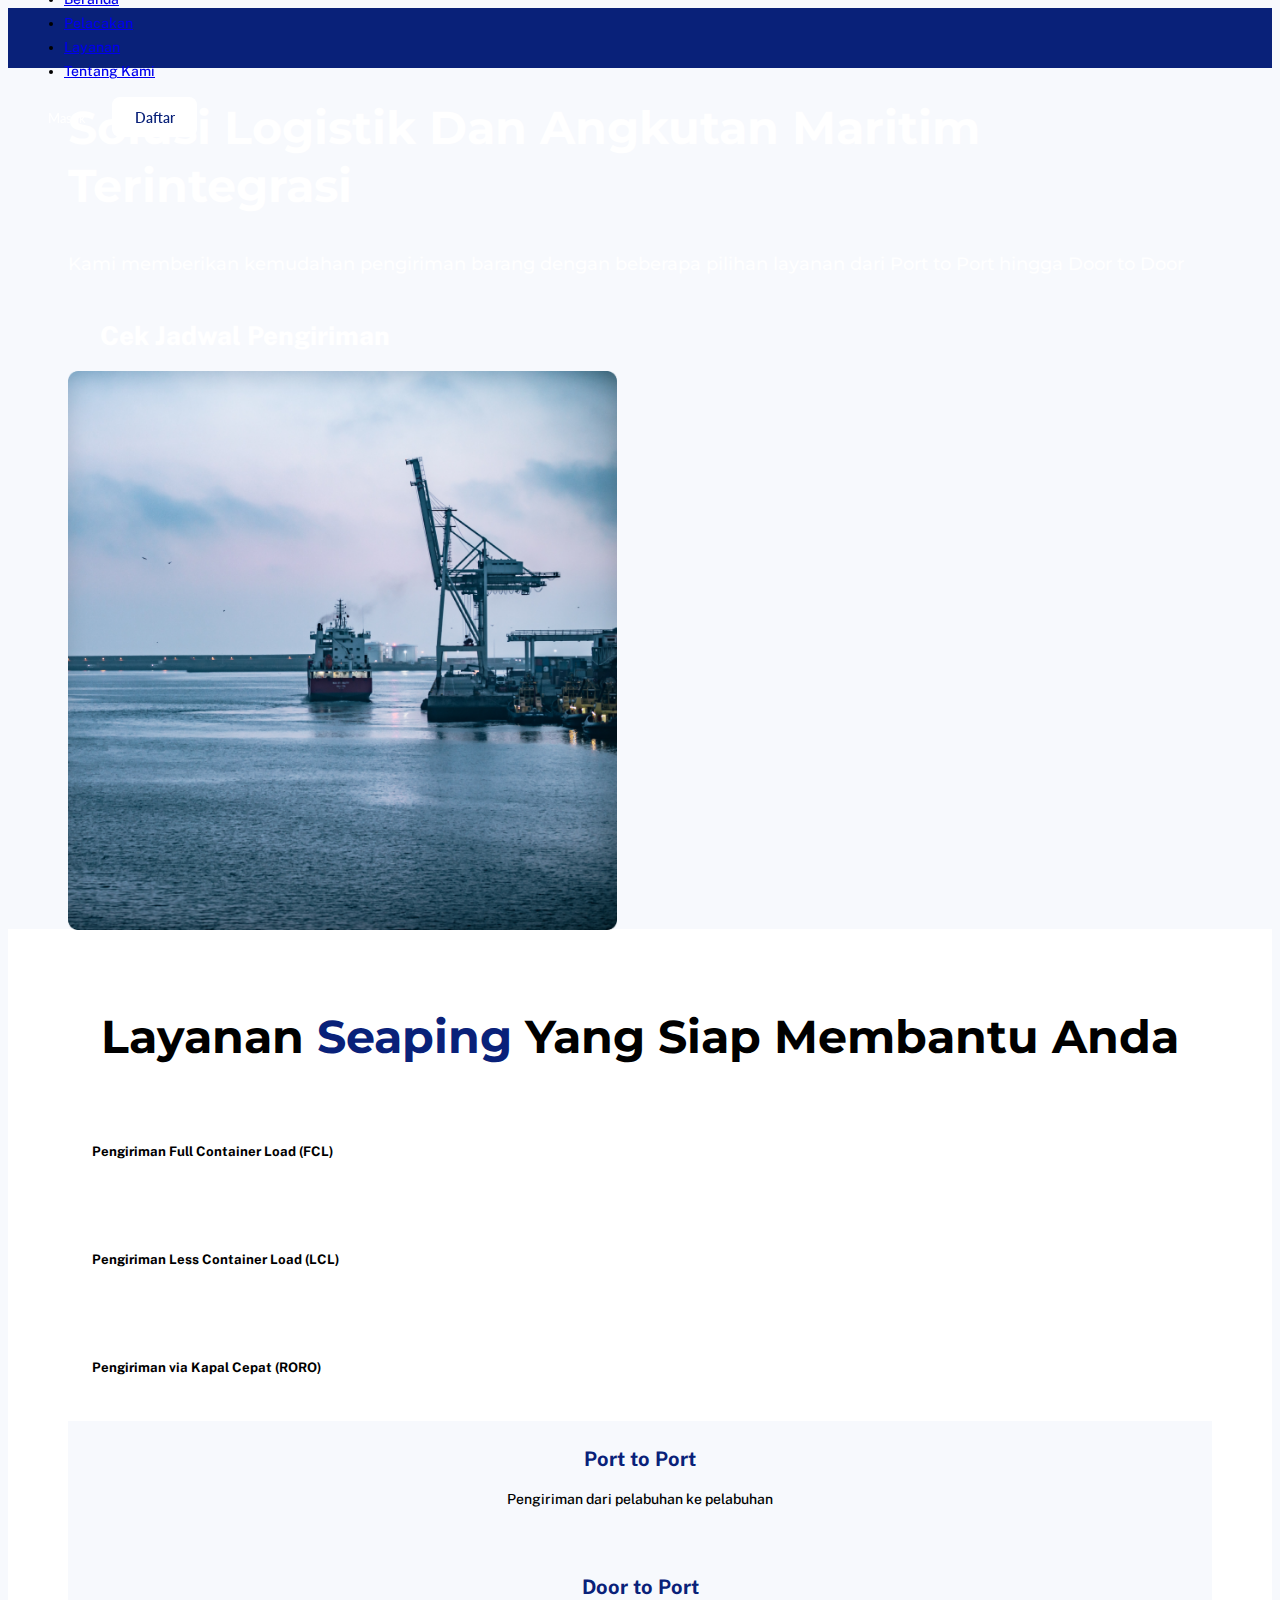
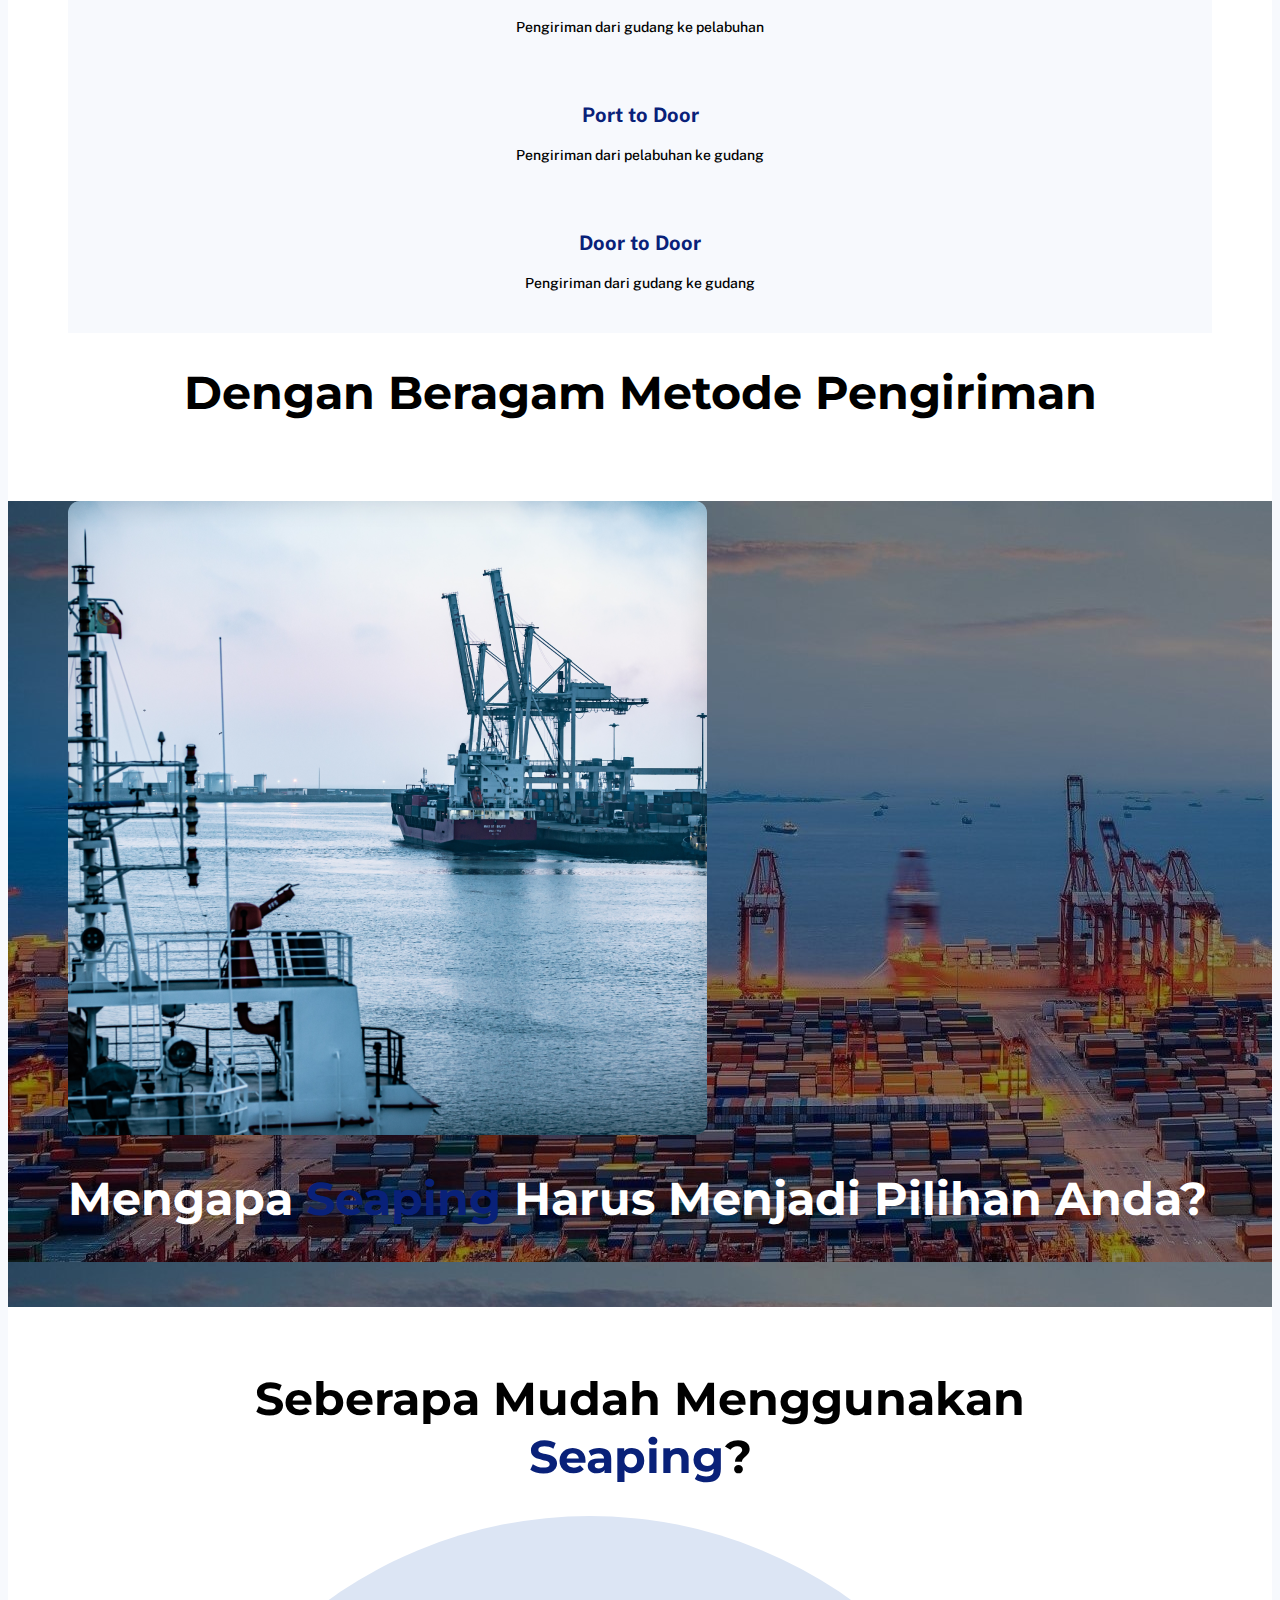
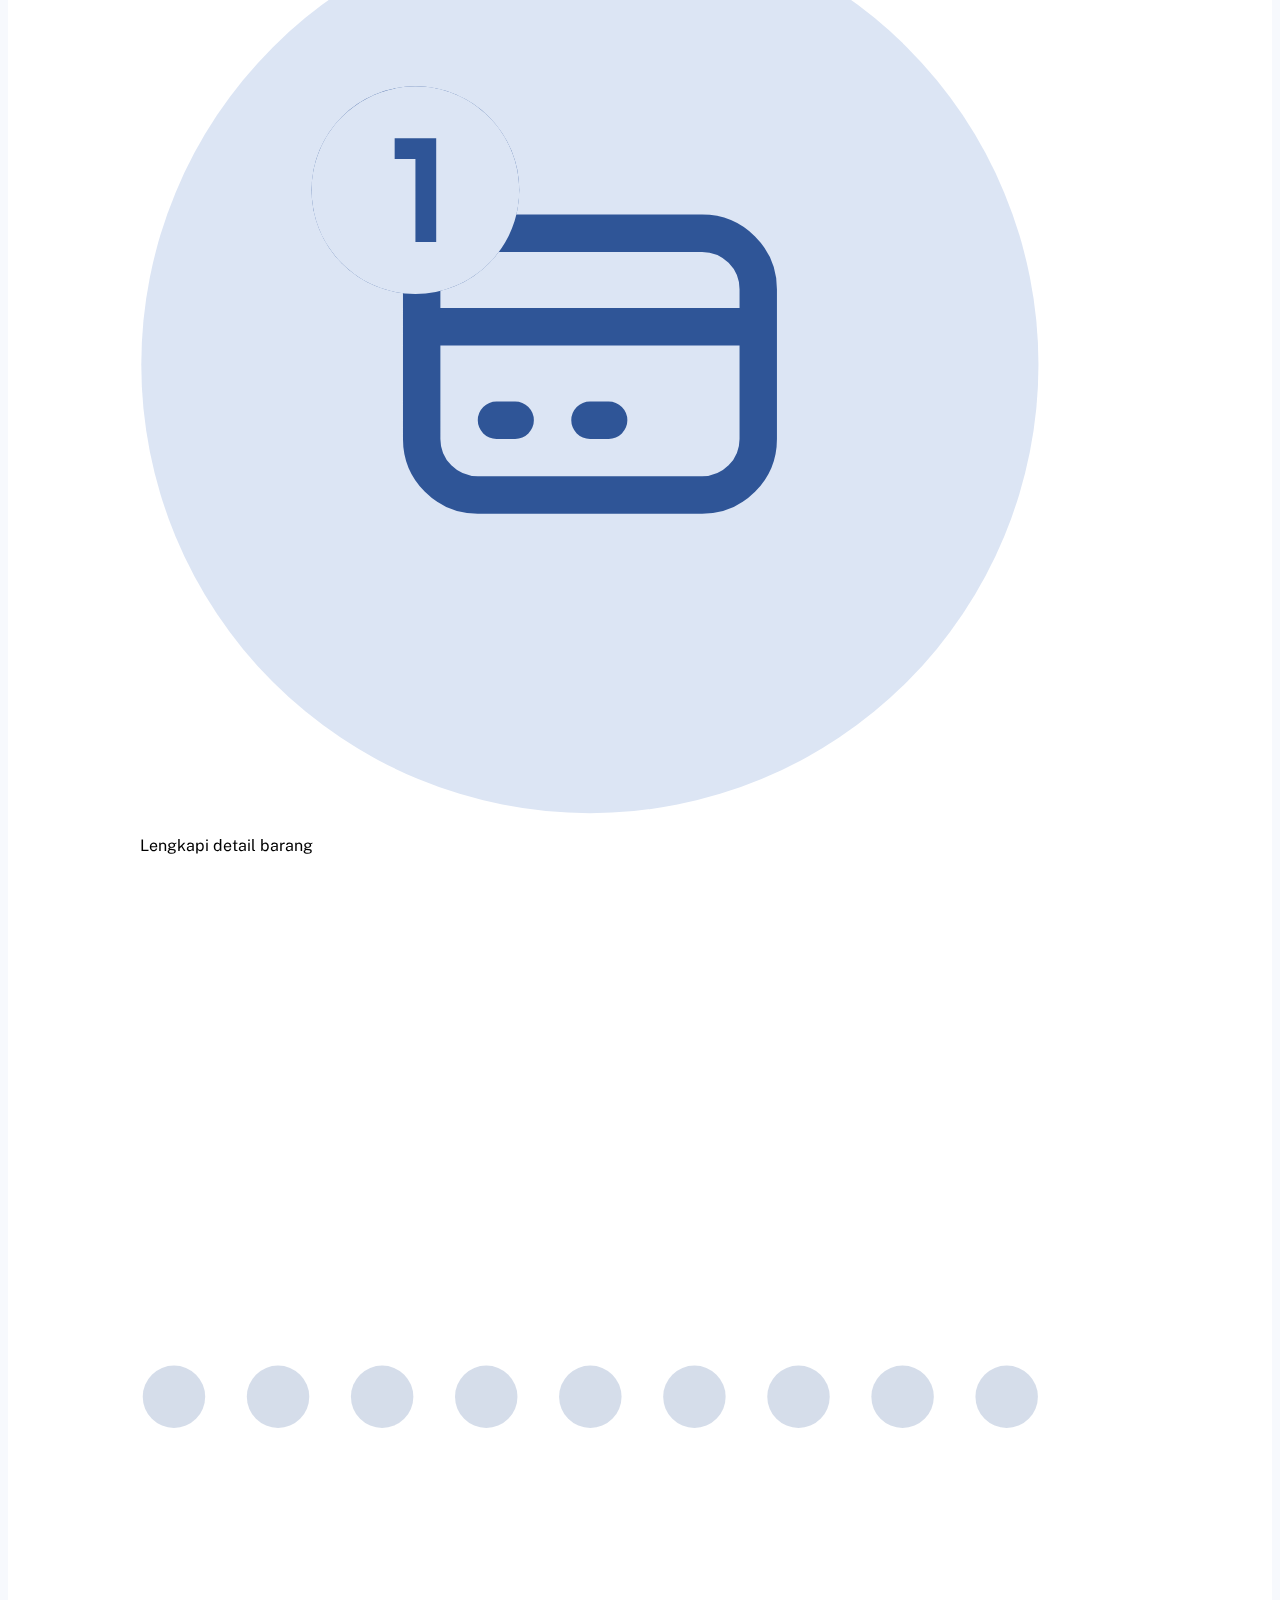
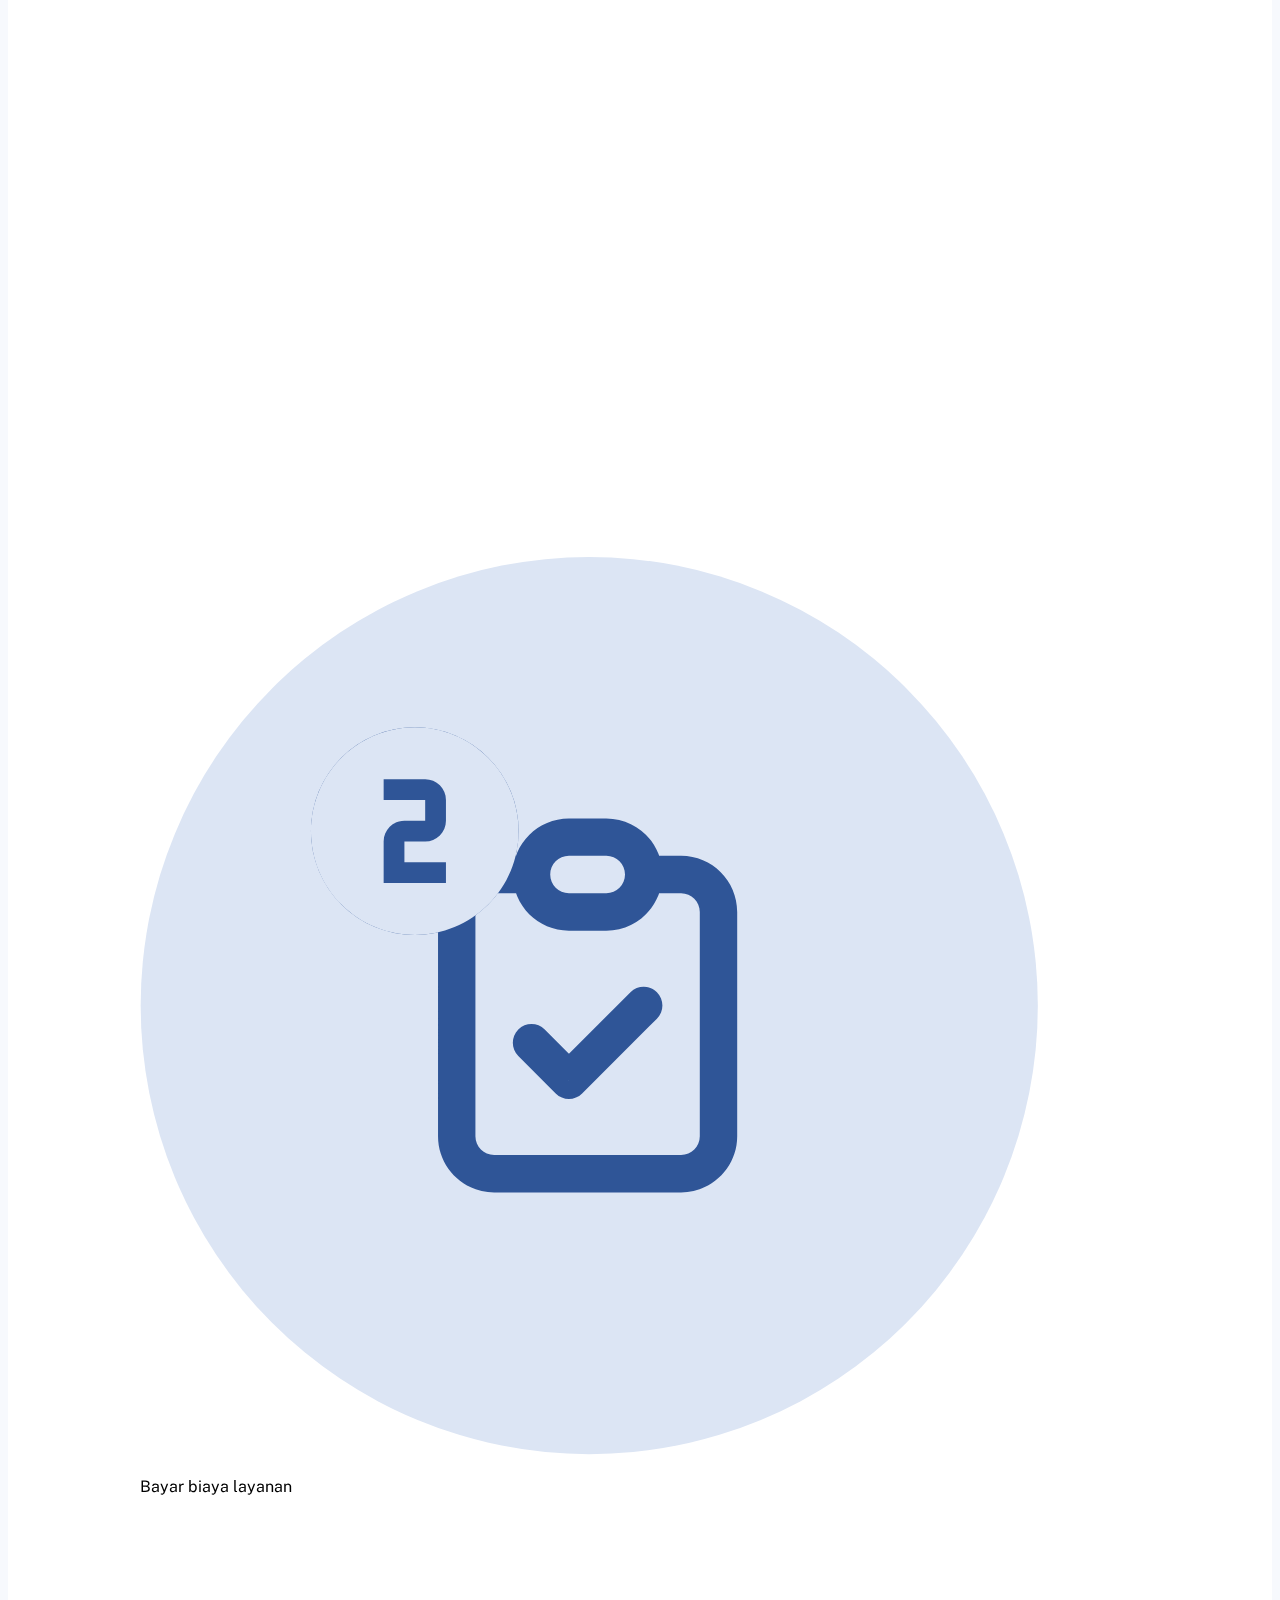
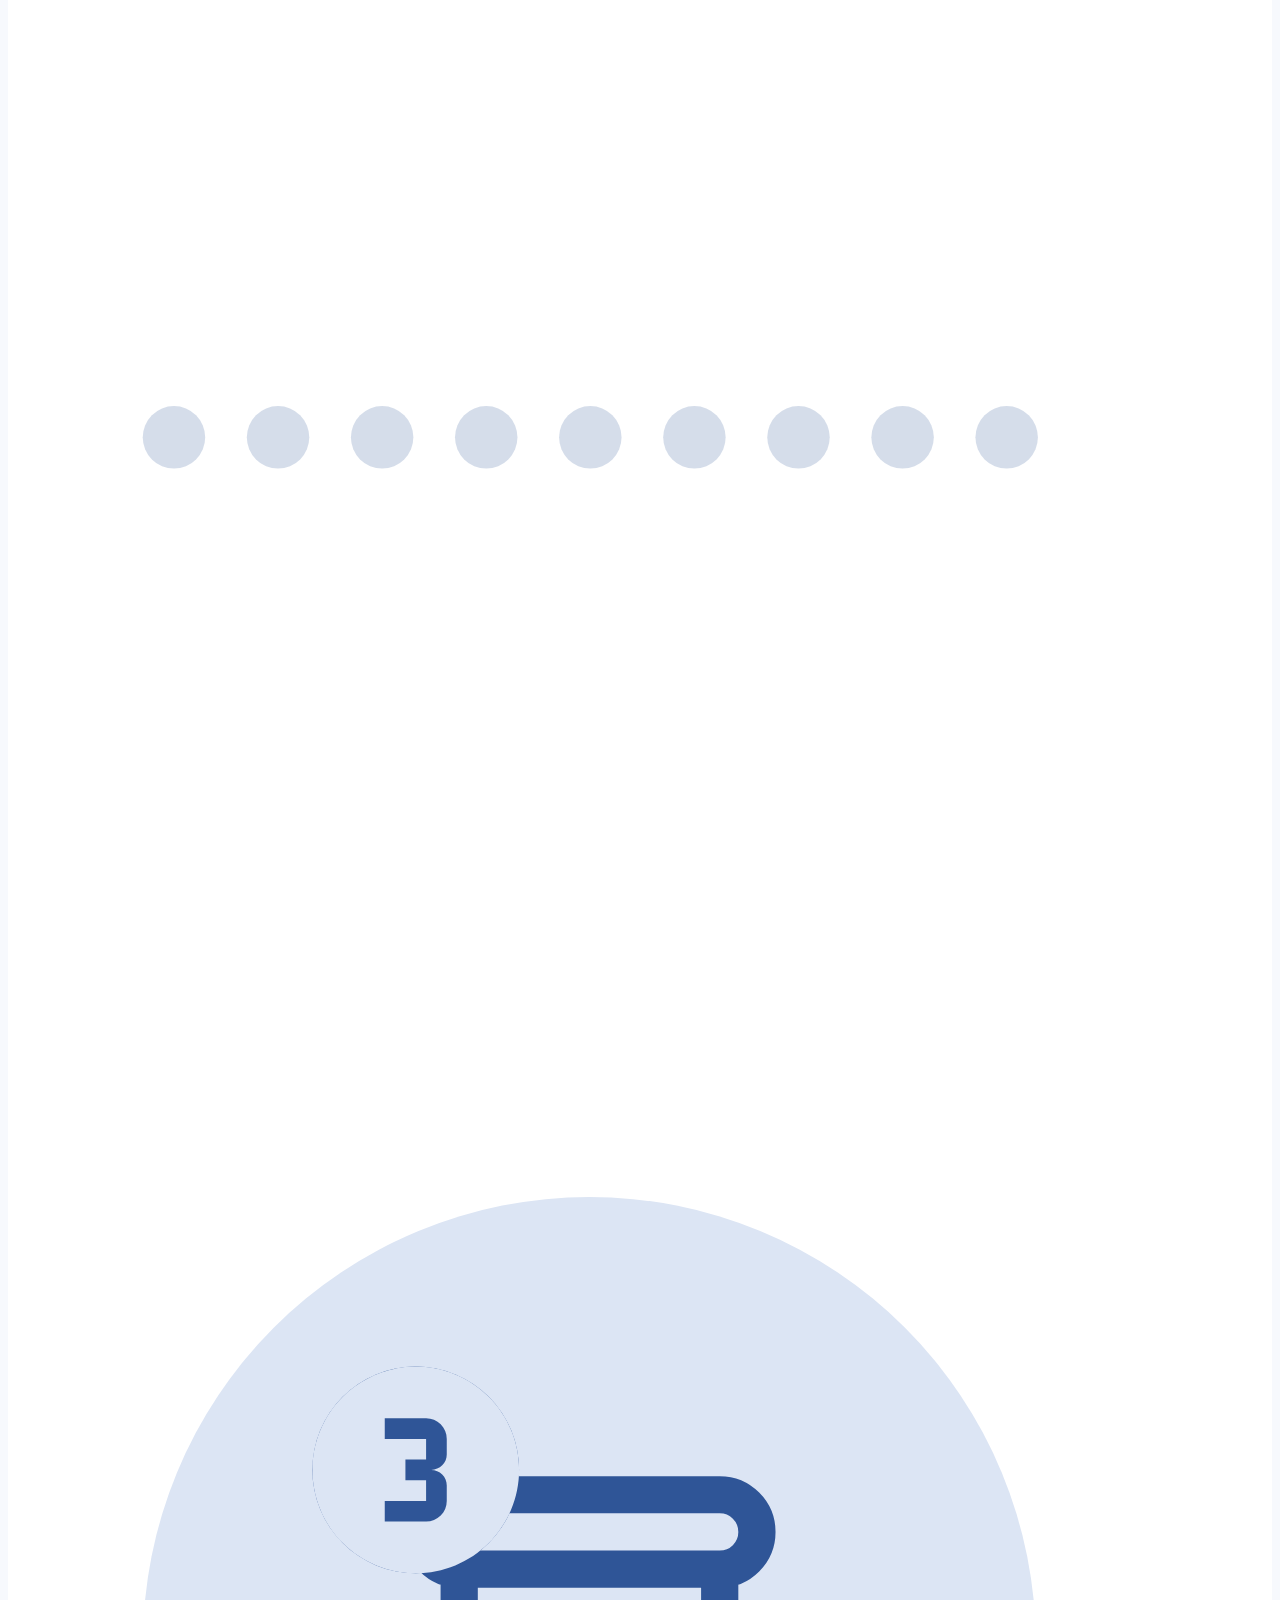
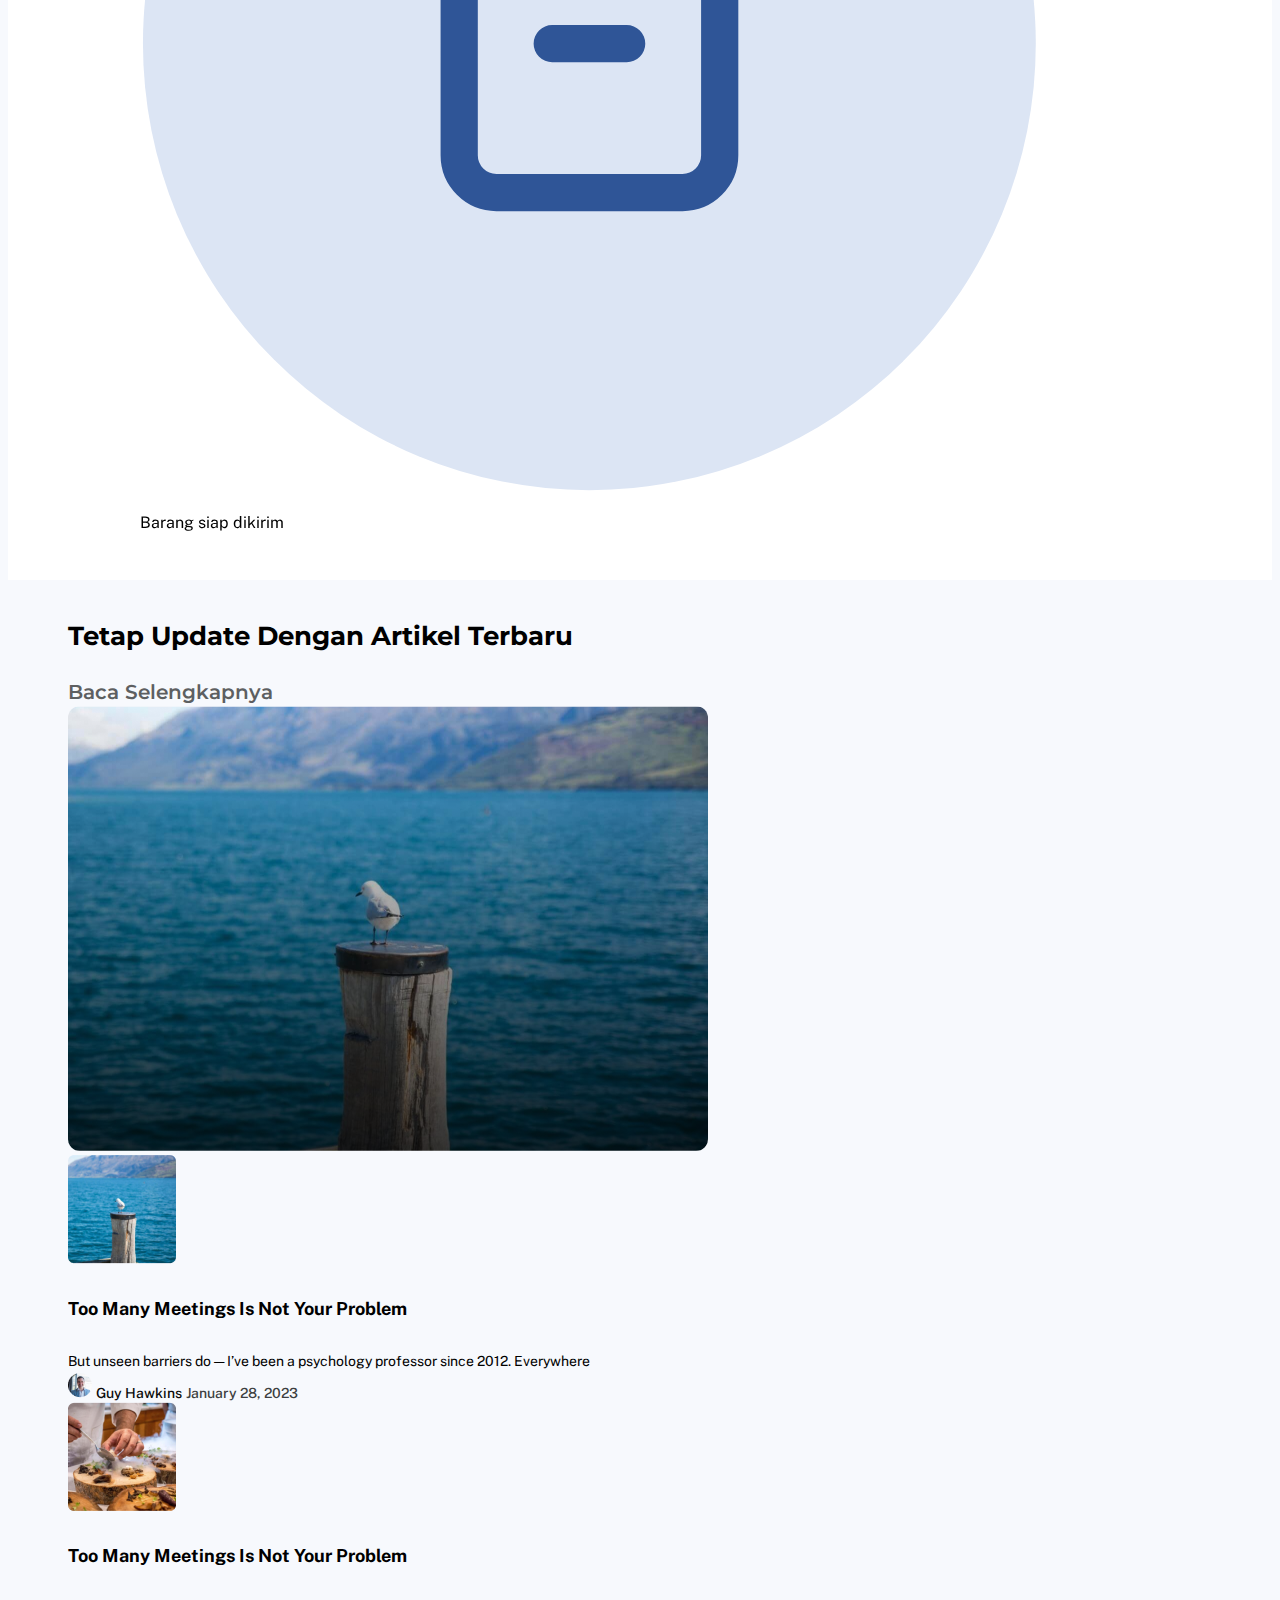
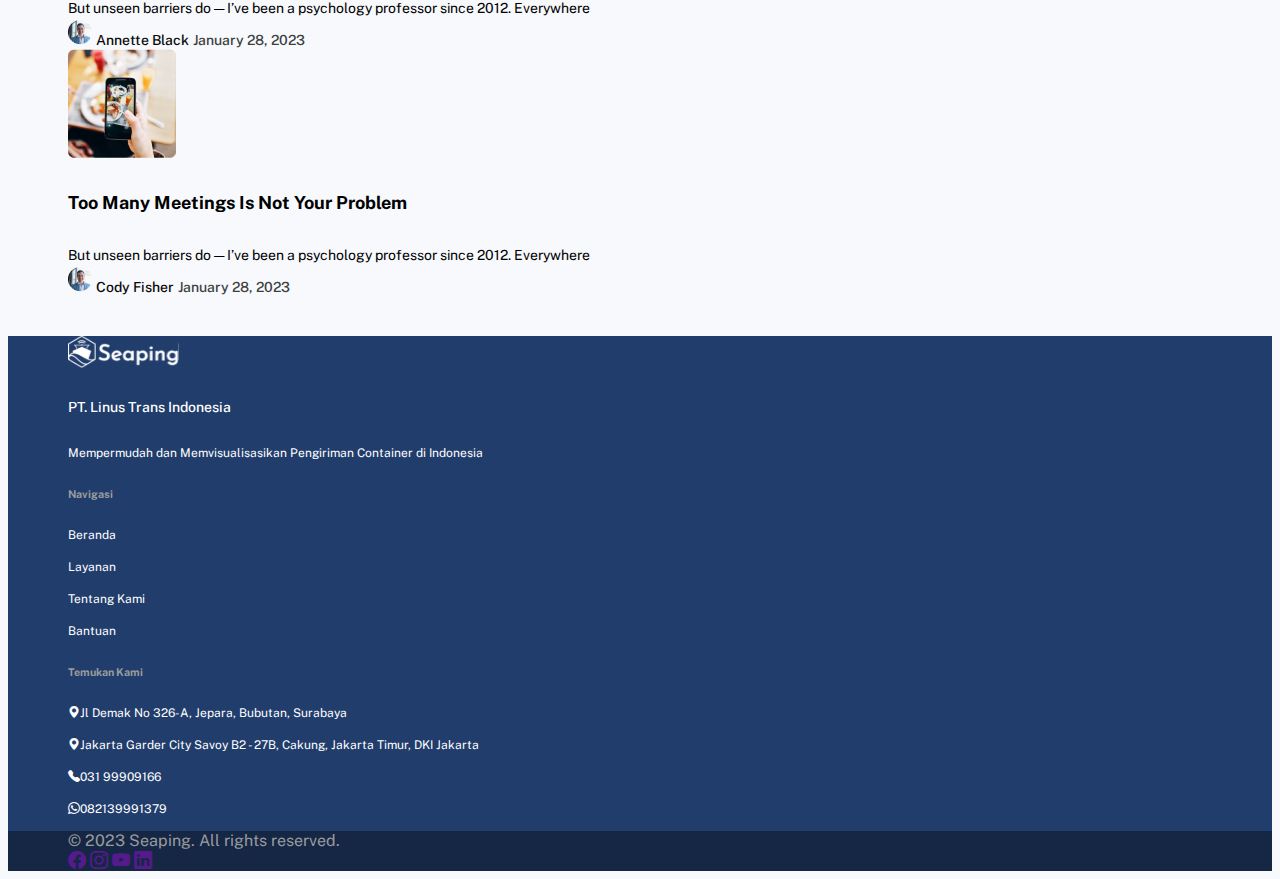
<file: home.html>
<!DOCTYPE html>
<html lang="en">
  <head>
    <meta charset="UTF-8" />
    <meta http-equiv="X-UA-Compatible" content="IE=edge" />
    <meta name="viewport" content="width=device-width, initial-scale=1.0" />
    <link href="https://cdn.jsdelivr.net/npm/bootstrap@5.3.0-alpha1/dist/css/bootstrap.min.css" rel="stylesheet" integrity="sha384-GLhlTQ8iRABdZLl6O3oVMWSktQOp6b7In1Zl3/Jr59b6EGGoI1aFkw7cmDA6j6gD" crossorigin="anonymous" />
    <script src="https://cdn.jsdelivr.net/npm/bootstrap@5.3.0-alpha1/dist/js/bootstrap.bundle.min.js" integrity="sha384-w76AqPfDkMBDXo30jS1Sgez6pr3x5MlQ1ZAGC+nuZB+EYdgRZgiwxhTBTkF7CXvN" crossorigin="anonymous"></script>
    <link rel="stylesheet" href="https://cdn.jsdelivr.net/npm/bootstrap-icons@1.10.3/font/bootstrap-icons.css">
    <link rel="stylesheet" href="css/custom.css" />
    <title>High Fidelity - Punggawa/Seaping</title>
  </head>

  <body id="home">
    <!-- Navbar -->
    <nav class="navbar navbar-expand-lg sticky-top">
      <div class="container-fluid">
        <a class="navbar-brand" href="#">
          <img src="assets/img/Logo.svg" alt="Logo" height="28px" class="d-inline-block align-text-top" />
        </a>
        <button class="navbar-toggler bg-white" type="button" data-bs-toggle="collapse" data-bs-target="#navbarSupportedContent" aria-controls="navbarSupportedContent" aria-expanded="false" aria-label="Toggle navigation">
          <span class="navbar-toggler-icon"></span>
        </button>

        <div class="collapse navbar-collapse" id="navbarSupportedContent">
          <ul class="navbar-nav ms-auto mb-2 mb-lg-0">
            <li class="nav-item align-self-center me-2">
              <a class="nav-link active text-light" aria-current="page" href="#">Beranda</a>
            </li>
            <li class="nav-item align-self-center me-2">
              <a class="nav-link active text-light" href="livemap.html">Pelacakan</a>
            </li>
            <li class="nav-item align-self-center me-2">
              <a class="nav-link active text-light" href="#layanan">Layanan</a>
            </li>
            <li class="nav-item align-self-center me-2">
              <a class="nav-link active text-light" href="about us.html">Tentang Kami</a>
            </li>
          </ul>

          <div>
            <button class="button-primary">Masuk</button>
            <button class="button-secondary">Daftar</button>
          </div>
        </div>
      </div>
    </nav>
    <!-- Akhir Navbar -->

    <!-- Hero section -->
      <section id="hero">
        <div class="container h-100 mt-4 position-relative">
          <div class="row h-100">
            <div class="col-md-6 hero-tagline">
              <h1>solusi logistik
                dan angkutan maritim
                terintegrasi</h1>
                <p>Kami memberikan kemudahan pengiriman barang dengan
                  beberapa pilihan layanan dari Port to Port hingga Door to Door</p>
                  <div class="card hero-card position-absolute">
                    <div class="card-body">
                      Cek Jadwal Pengiriman                    
                    </div>
                  </div>
            </div>
            <!-- <div class="col-md-6 ">
              <img src="assets/img/Hero Image.png" alt="" class="position-absolute end-0 top-0 img-hero">
            </div> -->
          </div>
            <img src="assets/img/Hero Image.png" alt="" class="position-absolute end-0 top-0 img-hero">
          </div>
      </section>
    <!-- End of Hero section -->

    <!-- layanan -->
      <section id="layanan">
        <div class="container h-100 position-relative">
          <div class="row my-5">
            <div class="col-md-6 layanan-tagline d-flex align-self-center">
              <h1>layanan <span class="main-color">seaping</span> yang siap membantu anda</h1>
            </div>
            <div class="col-md-6 d-flex align-self-center">
              <div class="row">
                <div class="col-md-4">
                  <div class="card">
                    <div class="card-body">
                      <h5 class="card-tagline">Pengiriman Full Container Load (FCL)</h5>
                    </div>
                  </div>
                </div>
                <div class="col-md-4">
                  <div class="card">
                    <div class="card-body">
                      <h5 class="card-tagline">Pengiriman Less Container Load (LCL)</h5>
                    </div>
                  </div>
                </div>
                <div class="col-md-4">
                  <div class="card">
                    <div class="card-body">
                      <h5 class="card-tagline">Pengiriman via Kapal Cepat
                        (RORO)</h5>
                    </div>
                  </div>
                </div>
              </div>
            </div>
          </div>
          <div class="row my-5">
            <div class="col-md-6 card-tagline">
              <div class="row mb-2">
                <div class="col-md-6">
                  <div class="card">
                    <div class="card-body">
                      <h5 class="card-tagline">Port to Port</h5>
                      <p>Pengiriman dari pelabuhan
                        ke pelabuhan</p>
                    </div>
                  </div>
                </div>
                <div class="col-md-6">
                  <div class="card">
                    <div class="card-body">
                      <h5 class="card-tagline">Door to Port</h5>
                      <p>Pengiriman dari gudang
                        ke pelabuhan</p>
                    </div>
                  </div>
                </div>
              </div>
              <div class="row">
                <div class="col-md-6">
                  <div class="card">
                    <div class="card-body">
                      <h5 class="card-tagline">Port to Door</h5>
                      <p>Pengiriman dari pelabuhan
                        ke gudang</p>
                    </div>
                  </div>
                </div>
                <div class="col-md-6">
                  <div class="card">
                    <div class="card-body">
                      <h5 class="card-tagline">Door to Door</h5>
                      <p>Pengiriman dari gudang
                        ke gudang</p>
                    </div>
                  </div>
                </div>
              </div>
            </div>
            <div class="col-md-6 layanan-tagline d-flex align-self-center">
              <h1>dengan beragam metode pengiriman</h1>
            </div>
          </div>
        </div>
      </section>
    <!-- End of layanan -->

    <!-- Mengapa -->
      <section id="mengapa">
        <div class="container">
          <div class="row my-5">
            <div class="col-md-6">
              <img src="assets/img/Hero Image2.png" alt="" class="img-mengapa start-0 top-0">
            </div>
            <div class="col-md-6 mengapa-tagline">
              <h1>Mengapa <span class="main-color">seaping</span> harus menjadi pilihan anda?</h1>
              <div class="card mengapa-card position-absolute">
                <div class="card-body">                
                </div>
              </div>
            </div>
          </div>
        </div>
      </section>
    <!-- End Of Mengapa -->

    <!-- Tutorial -->
      <section id="tutorial">
        <div class="container h-100 position-relative">
          <div class="row ">
            <div class="col tutor-tagline mb-3">
              <h1>seberapa mudah menggunakan <span class="main-color">seaping</span>?</h1>
            </div>
          </div>
          <div class="row text-center d-flex justify-content-center">
            <div class="col-lg-2 ">
              <img src="assets/img/steps/Step Icon 1.svg" alt="" class="step-img">
              <p>Lengkapi detail barang</p>
            </div>
            <div class="col-lg-2">
              <img src="assets/img/steps/Connector.svg" alt="" class="step-img">
            </div>
            <div class="col-lg-2">
              <img src="assets/img/steps/Step Icon 2.svg" alt="" class="step-img">
              <p>Bayar biaya layanan</p>
            </div>
            <div class="col-lg-2">
              <img src="assets/img/steps/Connector.svg" alt="" class="step-img">
            </div>
            <div class="col-lg-2">
              <img src="assets/img/steps/Step Icon 3.svg" alt="" class="step-img">
              <p>Barang siap dikirim</p>
            </div>
          </div>
        </div>
      </section>
    <!-- end of tutorial -->

    <!-- Artikel -->
      <section id="artikel">
        <div class="container h-100 position-relative">
          <div class="row">
            <div class="col-9">
              <h3>Tetap Update Dengan Artikel Terbaru</h3>
            </div>
            <div class="col-3 text-end">
              <a href="blog.html">Baca Selengkapnya</a>
            </div>
          </div>
          <div class="row">
            <div class="col-lg-6">
              <img src="assets/img/artikel/Article Thumbnail.png" alt="" class="position-absolute artikel-img img-fluid">
            </div>
            <div class="col-lg-6 d-flex flex-column align-self-center">
              <div class="row mb-5">
                <div class="col-2">
                  <img src="assets/img/artikel/1.png" alt="">
                </div>
                <div class="col-9 offset-1 ms-3 artikel-card">
                  <h5>Too Many Meetings Is Not Your Problem</h5>
                  <p>But unseen barriers do — I’ve been a psychology professor since 2012. Everywhere</p>
                  <img src="assets/img/Latest Article Author Photo Profile.png" alt="">
                  <span>Guy Hawkins</span>
                  <span class="tgl ms-2">January 28, 2023</span>
                </div>
              </div>
              <div class="row d-flex align-self-center mb-5">
                <div class="col-2">
                  <img src="assets/img/artikel/2.png" alt="">
                </div>
                <div class="col-9 offset-1 ms-3 artikel-card">
                  <h5>Too Many Meetings Is Not Your Problem</h5>
                  <p>But unseen barriers do — I’ve been a psychology professor since 2012. Everywhere</p>
                  <img src="assets/img/Latest Article Author Photo Profile.png" alt="">
                  <span>Annette Black</span>
                  <span class="tgl ms-2">January 28, 2023</span>
                </div>
              </div>
              <div class="row d-flex align-self-center mb-5">
                <div class="col-2">
                  <img src="assets/img/artikel/3.png" alt="">
                </div>
                <div class="col-9 offset-1 ms-3 artikel-card">
                  <h5>Too Many Meetings Is Not Your Problem</h5>
                  <p>But unseen barriers do — I’ve been a psychology professor since 2012. Everywhere</p>
                  <img src="assets/img/Latest Article Author Photo Profile.png" alt="">
                  <span>Cody Fisher</span>
                  <span class="tgl ms-2">January 28, 2023</span>
                </div>
              </div>
            </div>
          </div>
        </div>
      </section>
    <!-- end of artikel -->
  </body>

  <!-- footer -->
  <section class="">
    <footer class="footer-ats text-white">
      <div class="container py-3">
        <div class="row">
          <div class="col-md-3 col-lg-5 col-xl-5 mt-3 ftrats">
            <img src="assets/img/Logo.svg" alt="Logo" height="32px" class="d-inline-block align-text-top mb-3"/>
            <h5 class="mb-3">
              PT. Linus Trans Indonesia
            </h5>
            <p>
              Mempermudah dan Memvisualisasikan Pengiriman Container di Indonesia
            </p>
          </div>
          <div class="col-md-3 col-lg-2 col-xl-2 mt-3 ftrats">
            <h6 class="mb-4 font-weight-bold">
              Navigasi
            </h6>
            <p>
              <a class="text-white text-decoration-none">Beranda</a>
            </p>
            <p>
              <a class="text-white text-decoration-none">Layanan</a>
            </p>
            <p>
              <a class="text-white text-decoration-none">Tentang Kami</a>
            </p>
            <p>
              <a class="text-white text-decoration-none">Bantuan</a>
            </p>
          </div>
          <div class="col-md-3 col-lg-5 col-xl-5 mt-3 ftrats">
            <h6 class="mb-4 font-weight-bold">Temukan Kami</h6>
            <p><i class="bi bi-geo-alt-fill me-2"></i>Jl Demak No 326-A, Jepara, Bubutan, Surabaya</p>
            <p><i class="bi bi-geo-alt-fill me-2"></i>Jakarta Garder City Savoy B2 - 27B, Cakung, Jakarta Timur, DKI Jakarta</p>
            <p><i class="bi bi-telephone-fill me-2"></i></i>031 99909166</p>
            <p><i class="bi bi-whatsapp me-2"></i></i>082139991379</p>
          </div>
        </div>
      </div>
      <div class="footer-bwh text-start py-3">
        <div class="container">
          <div class="row">
            <div class="col-10 align-self-center">
              © 2023 Seaping. All rights reserved.
            </div>
            <div class="col-2 text-end">
              <a href="" class="btn text-light"><i class="bi bi-facebook" width="24px"></i></a>
              <a href="" class="btn text-light"><i class="bi bi-instagram" width="24px"></i></a>
              <a href="" class="btn text-light"><i class="bi bi-youtube" width="24px"></i></a>
              <a href="" class="btn text-light"><i class="bi bi-linkedin" width="24px"></i></a>
            </div>
          </div>
        </div>
      </div>
    </footer>
  </section>
  <!-- end of footer -->
</html>
</file>
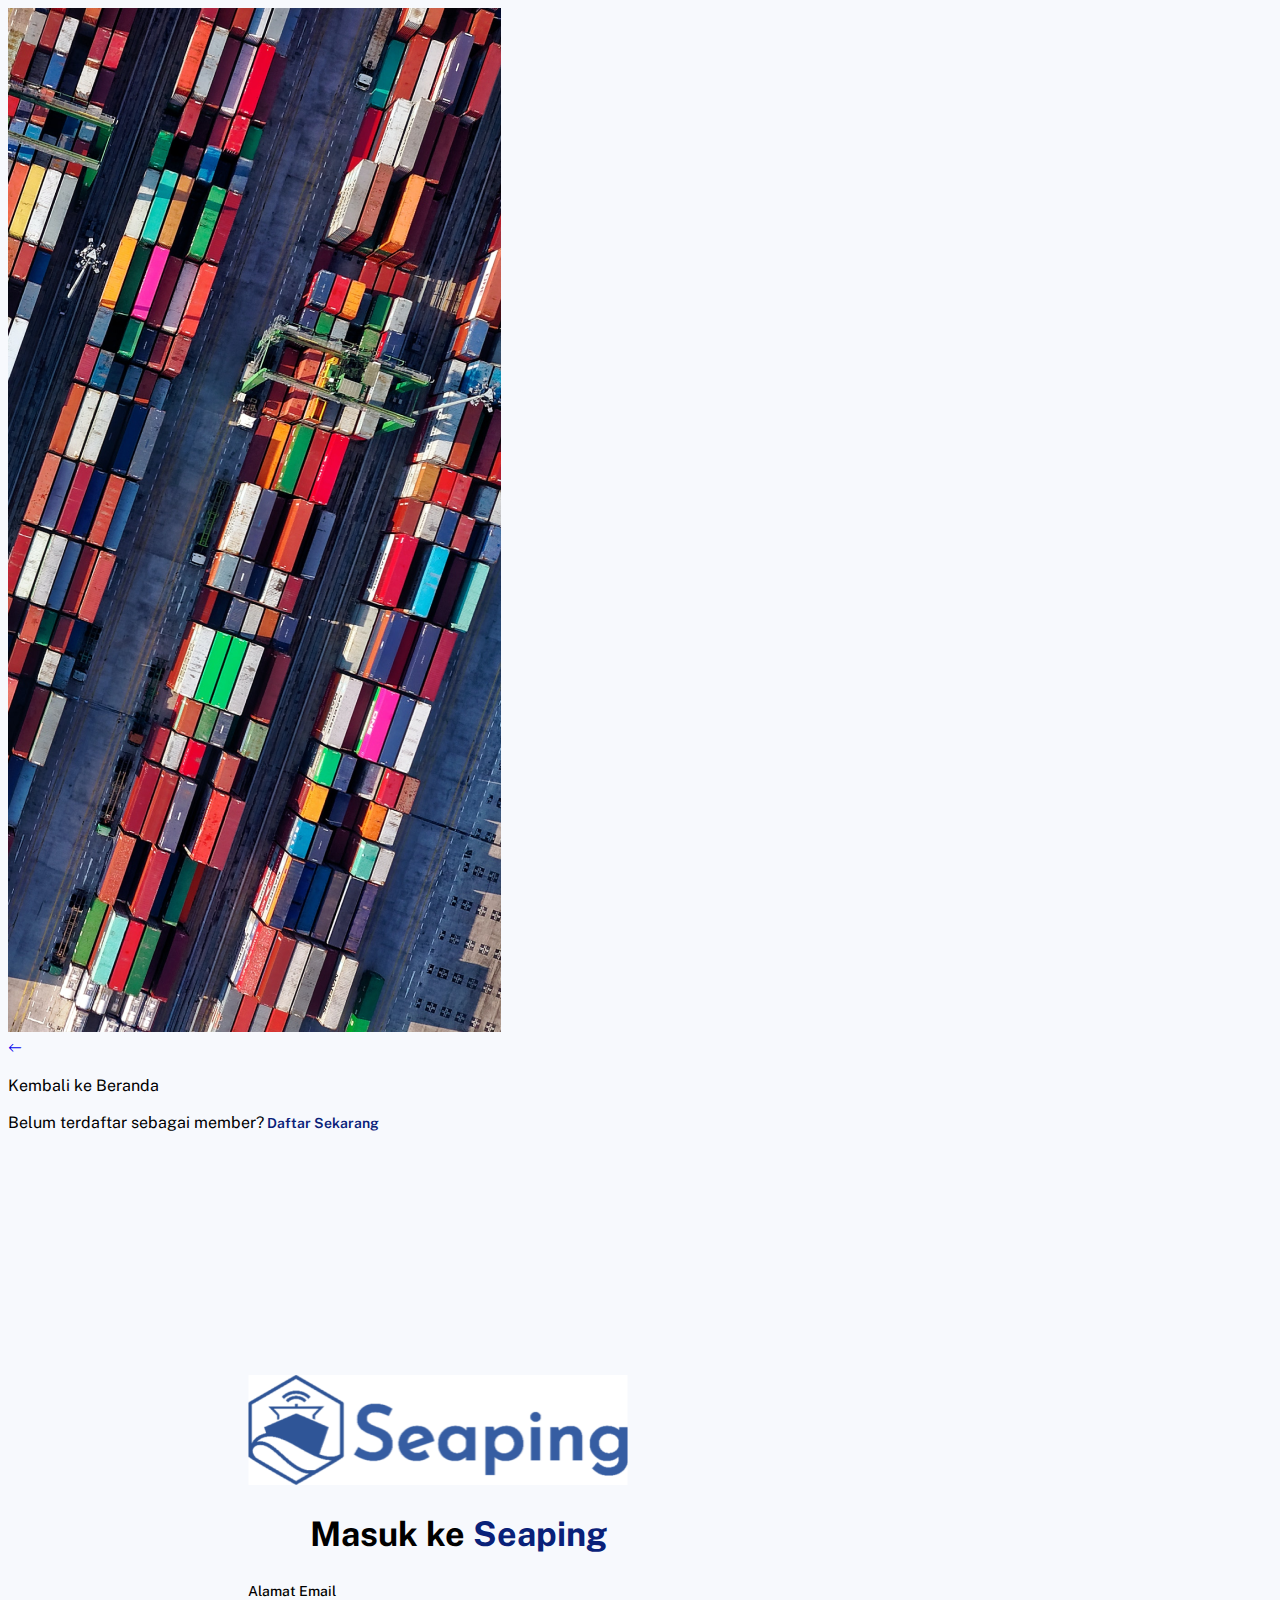
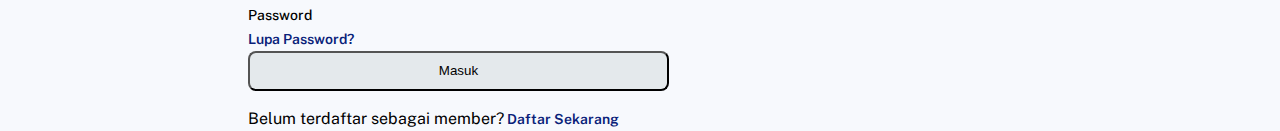
<file: login.html>
<!DOCTYPE html>
<html lang="en">
<head>
    <meta charset="UTF-8" />
    <meta http-equiv="X-UA-Compatible" content="IE=edge" />
    <meta name="viewport" content="width=device-width, initial-scale=1.0" />
    <link href="https://cdn.jsdelivr.net/npm/bootstrap@5.3.0-alpha1/dist/css/bootstrap.min.css" rel="stylesheet" integrity="sha384-GLhlTQ8iRABdZLl6O3oVMWSktQOp6b7In1Zl3/Jr59b6EGGoI1aFkw7cmDA6j6gD" crossorigin="anonymous" />
    <script src="https://cdn.jsdelivr.net/npm/bootstrap@5.3.0-alpha1/dist/js/bootstrap.bundle.min.js" integrity="sha384-w76AqPfDkMBDXo30jS1Sgez6pr3x5MlQ1ZAGC+nuZB+EYdgRZgiwxhTBTkF7CXvN" crossorigin="anonymous"></script>
    <link rel="stylesheet" href="https://cdn.jsdelivr.net/npm/bootstrap-icons@1.10.3/font/bootstrap-icons.css">
    <link rel="stylesheet" href="css/custom.css" />
    <title>Login - Punggawa/Seaping</title>
</head>
<body>
    <section id="login">
        <div class="container-fluid h-100">
            <div class="row">
                <div class="col-4 d-none d-lg-block d-xl-block p-0">
                    <img src="assets/img/herologin.png" class="img-fluid h-100 bg-log" alt="">
                </div>
                <div class="col-12 col-lg-8 d-flex flex-column justify-content-center login-tagline mt-5">
                  <div class="row">
                    <div class="col-12 col-lg-4 offset-lg-2 offset-xl-1 col-xl-4">
                      <a href="index.html" class="text-black ms-4"><i class="bi bi-arrow-left"></i></a>
                      <p class="text-end d-inline-block">Kembali ke Beranda</p>
                    </div>
                    <div class="col-6 col-lg-6 d-none d-lg-block d-xl-block">
                      <p class="text-end">Belum terdaftar sebagai member?<span><a class="main-color" href="register.html"> Daftar Sekarang</a></span></p>
                    </div>
                  </div>
                    <form class="d-flex flex-column justify-content-center align-self-center mx-auto">
                        <!-- Email input -->
                        <img class="img-login mx-auto" src="assets/img/Logo 1.png" alt="">
                        <h1 class="my-4">Masuk ke <span class="main-color">Seaping</span></h1>
                        <div class="form-outline mb-4">
                          <label class="form-label mb-1" for="form2Example1">Alamat Email</label>
                          <input type="email" id="form2Example1" class="form-control" placeholder="Masukkan email yang terdaftar" />
                        </div>
                        <div class="form-outline mb-4">
                          <div class="row">
                            <div class="col-6">
                              <label class="form-label" for="form2Example2">Password</label>
                            </div>
                            <div class="col-6 text-end">
                              <span><a class="main-color fw-normal" href="">Lupa Password?</a></span>
                            </div>
                          </div>
                          <input type="password" id="form2Example2" class="form-control" placeholder="Masukkan password"/>
                        </div>
                      
                        <!-- Submit button -->
                        <button type="button" class="btn btn-login d-flex btn-block mb-4">Masuk</button>
                        <div class="col-12 d-block d-lg-none d-xl-none">
                          <p class="text-center">Belum terdaftar sebagai member?<span><a class="main-color" href="register.html"> Daftar Sekarang</a></span></p>
                        </div>
                      </form>
                </div>
            </div>
        </div>
    </section>
    
</body>
</html>
</file>
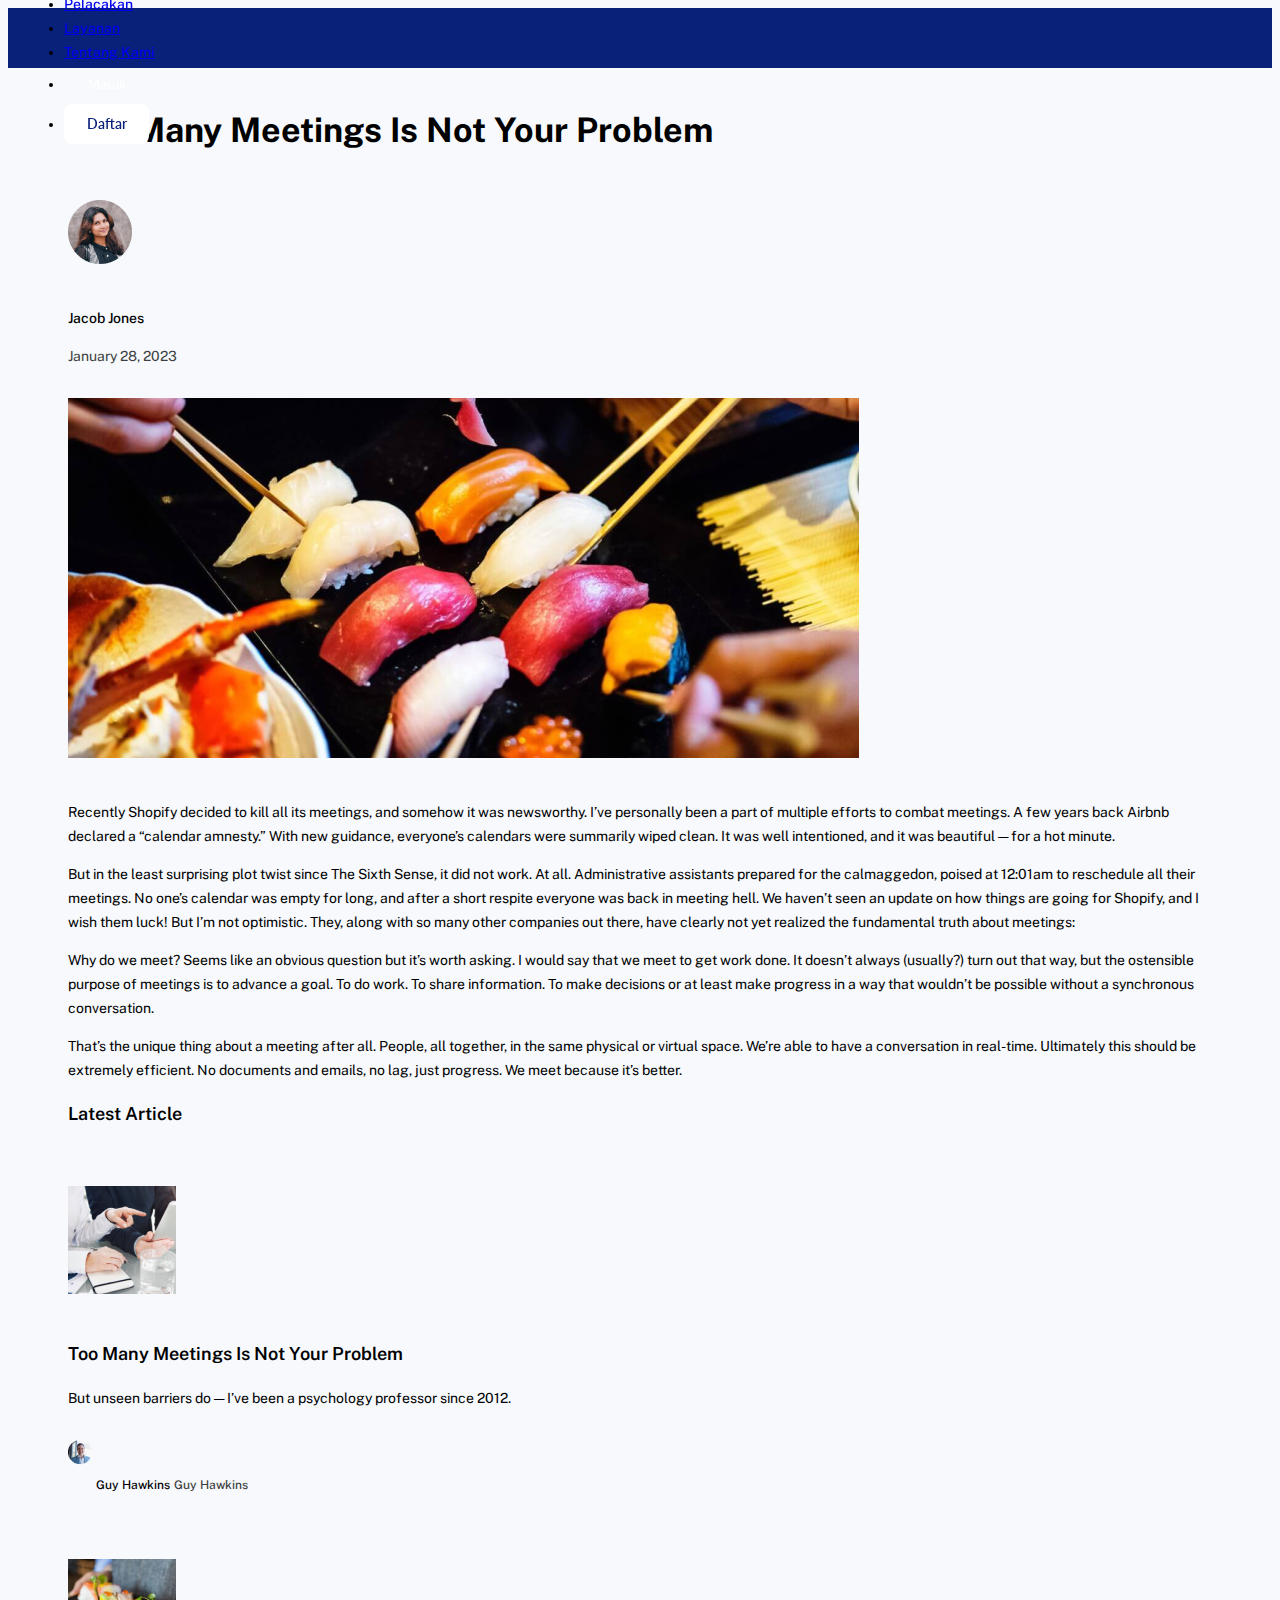
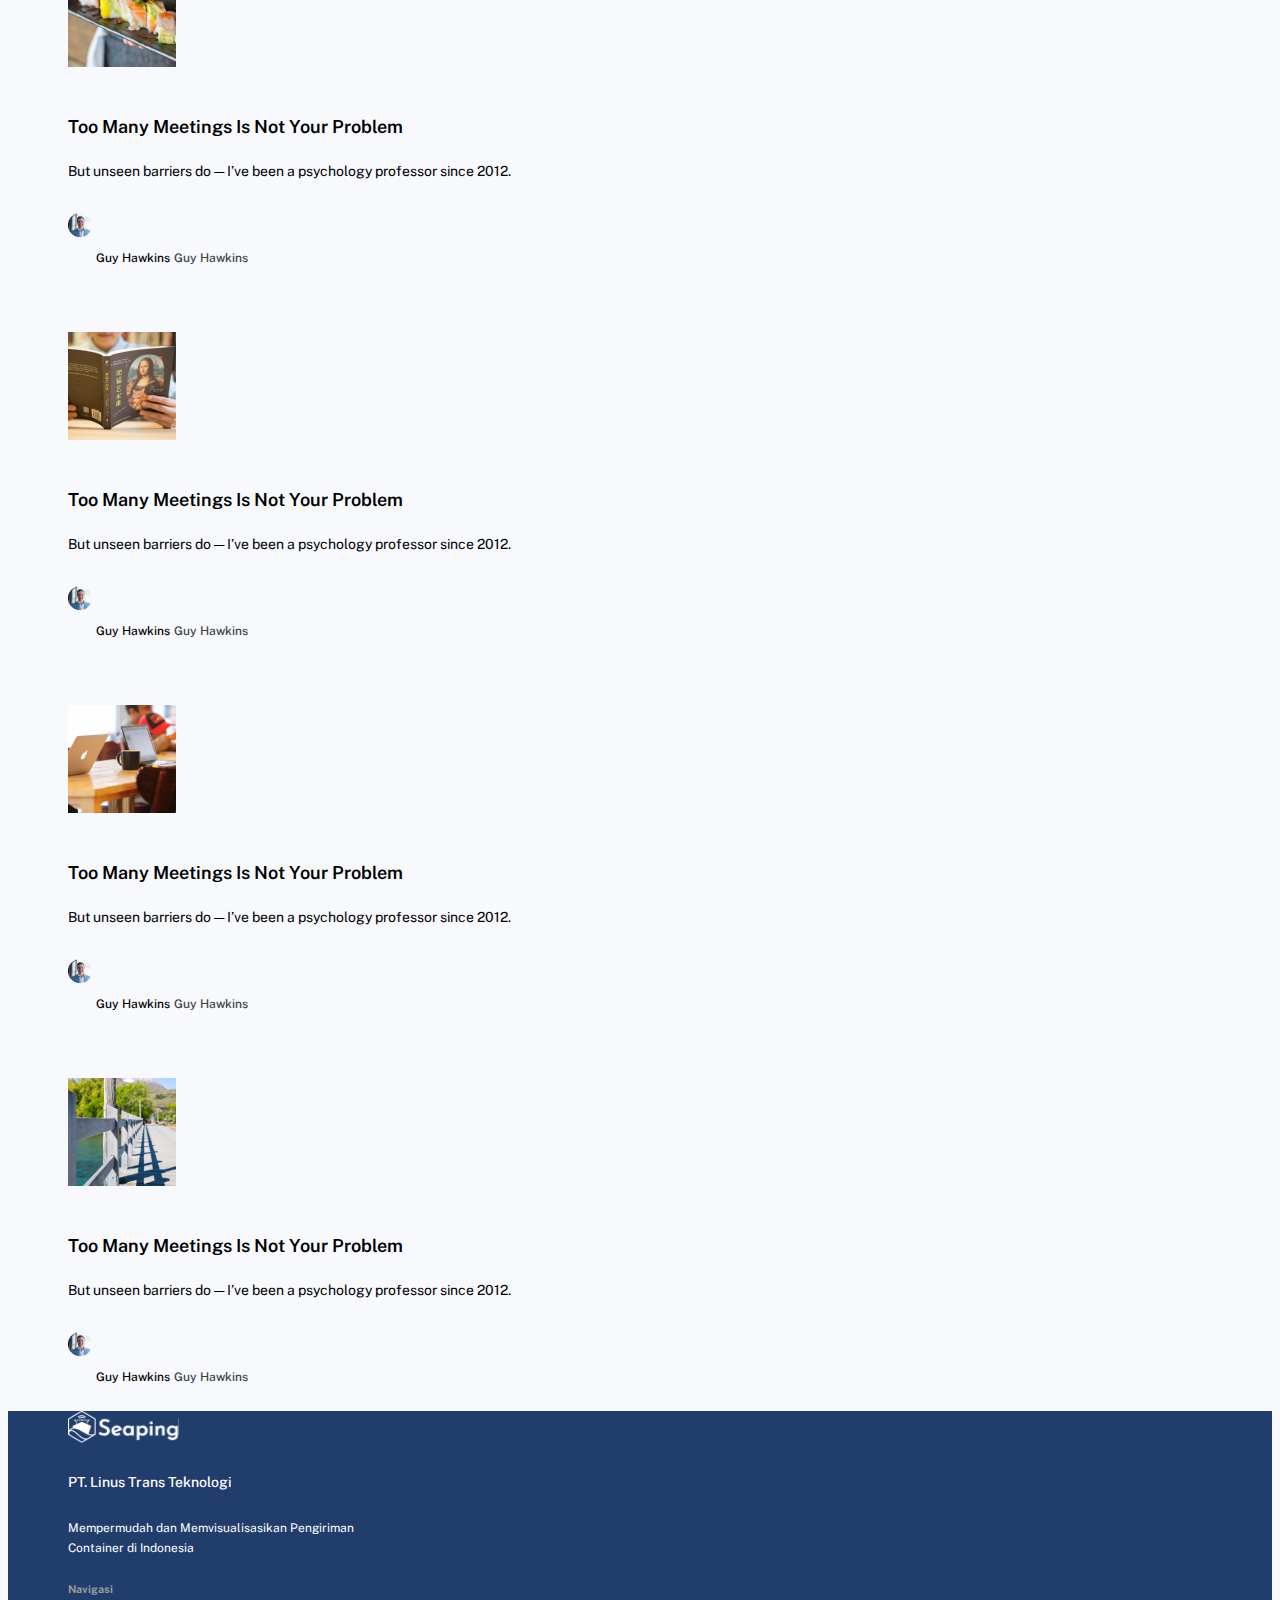
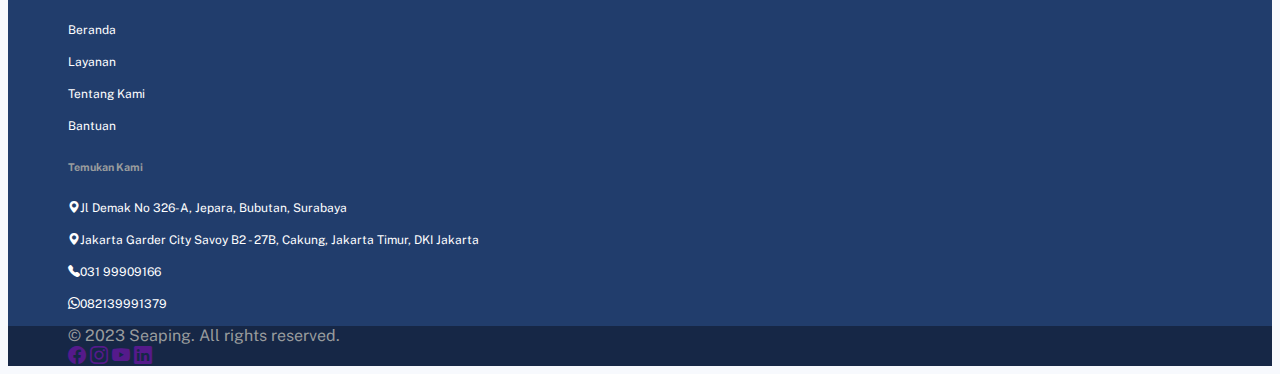
<file: read article.html>
<!DOCTYPE html>
<html lang="en">
<head>
    <meta charset="UTF-8" />
    <meta http-equiv="X-UA-Compatible" content="IE=edge" />
    <meta name="viewport" content="width=device-width, initial-scale=1.0" />
    <link href="https://cdn.jsdelivr.net/npm/bootstrap@5.3.0-alpha1/dist/css/bootstrap.min.css" rel="stylesheet" integrity="sha384-GLhlTQ8iRABdZLl6O3oVMWSktQOp6b7In1Zl3/Jr59b6EGGoI1aFkw7cmDA6j6gD" crossorigin="anonymous" />
    <script src="https://cdn.jsdelivr.net/npm/bootstrap@5.3.0-alpha1/dist/js/bootstrap.bundle.min.js" integrity="sha384-w76AqPfDkMBDXo30jS1Sgez6pr3x5MlQ1ZAGC+nuZB+EYdgRZgiwxhTBTkF7CXvN" crossorigin="anonymous"></script>
    <link rel="stylesheet" href="https://cdn.jsdelivr.net/npm/bootstrap-icons@1.10.3/font/bootstrap-icons.css">
    <link rel="stylesheet" href="css/custom.css" />
    <title>Too Many Meetings Is Not Your Problem</title>
</head>
<body>
    <!-- Navbar -->
    <input type="checkbox" id="toggle">
    <nav class="navbar navbar-expand-lg sticky-top">
      <div class="container-fluid">
        <a class="navbar-brand ps-0 ps-md-5 ps-lg-4 ps-xl-5" href="#">
          <img src="assets/img/Logo.svg" alt="Logo" height="28px" class="" />
        </a>
      
        <label class="navbar-toggler pe-3 pe-md-5 pe-lg-4 pe-xl-5" style="color:none;border:none;" for="toggle">
          <span class="bar" ></span>
          <span class="bar" ></span>
          <span class="bar" ></span>
        </label>
          <ul class="nav-list navbar-nav ms-auto p-3 mb-2 mb-lg-0 pe-0 pe-md-5 pe-lg-4 pe-xl-5">
            <li class="nav-item align-self-center align-self-md-start me-2">
              <a class="nav-link active text-light" aria-current="page" href="index.html">Beranda</a>
            </li>
            <li class="nav-item align-self-center align-self-md-start me-2">
              <a class="nav-link active text-light" href="livemap.html">Pelacakan</a>
            </li>
            <li class="nav-item align-self-center align-self-md-start me-2">
              <a class="nav-link active text-light" href="layanan.html">Layanan</a>
            </li>
            <li class="nav-item align-self-center align-self-md-start me-2">
              <a class="nav-link active text-light" href="about us.html">Tentang Kami</a>
            </li>
            <li class="nav-item align-self-center align-self-md-start me-2">
            <a href="login.html">
              <button class="button-primary">Masuk</button>
            </a>
            </li>
            <li class="nav-item align-self-center align-self-md-start me-2">
            <a href="register.html">
              <button class="button-secondary">Daftar</button>
            </a>
            </li>
          </ul>
        </div>
    </nav>
    <!-- Akhir Navbar -->

      <!-- Article blog -->
      <section id="articleblog">
        <div class="container h-100 mb-5">
            <div class="row hdblog-tagline">
                <div class="col-lg-8 ps-2 pe-2">
                    <h1 style="width: 100%;">Too Many Meetings Is Not Your Problem</h1>
                    <div class="row">
                      <div class="col-1 d-flex mt-3 align-self-center">
                        <img src="assets/img/blog/Ellipse 140.png" class="m-0" alt="">
                      </div>
                      <div class="col-11 ps-4 d-flex align-self-center">
                        <div class="user-id mt-3 text-start">
                          <p class="m-0 text-black" style="font-weight: 500;">Jacob Jones</p>
                          <p class="m-0 abu">January 28, 2023</p>
                        </div>
                      </div>
                    </div>
                    <img src="assets/img/blog/Rectangle 12.png" class="img-fluid" alt="">
                    <p class="mt-3" style="width: 100%;">
                        Recently Shopify decided to kill all its meetings, and somehow it was newsworthy. I’ve personally been a part of multiple efforts to combat meetings. A few years back Airbnb declared a “calendar amnesty.” With new guidance, everyone’s calendars were summarily wiped clean. It was well intentioned, and it was beautiful — for a hot minute.
                    </p>
                    <p class="col-lg-8 ps-2 pe-2 text-lg-start" style="width: 100%;">
                        But in the least surprising plot twist since The Sixth Sense, it did not work. At all. Administrative assistants prepared for the calmaggedon, poised at 12:01am to reschedule all their meetings. No one’s calendar was empty for long, and after a short respite everyone was back in meeting hell.
                        We haven’t seen an update on how things are going for Shopify, and I wish them luck! But I’m not optimistic. They, along with so many other companies out there, have clearly not yet realized the fundamental truth about meetings:
                    </p>
                    <p class=" col-lg-8 ps-2 pe-2" style="width: 100%;">
                        Why do we meet? Seems like an obvious question but it’s worth asking. I would say that we meet to get work done. It doesn’t always (usually?) turn out that way, but the ostensible purpose of meetings is to advance a goal. To do work. To share information. To make decisions or at least make progress in a way that wouldn’t be possible without a synchronous conversation.
                    </p>
                    <p class="col-lg-8 ps-2 pe-2" style="width: 100%;">
                        That’s the unique thing about a meeting after all. People, all together, in the same physical or virtual space. We’re able to have a conversation in real-time. Ultimately this should be extremely efficient. No documents and emails, no lag, just progress. We meet because it’s better.
                    </p>        
                </div>
                <div class="latest col-lg-4" >
                    <h3>Latest Article</h3>
                    <div class="card">
                        <div class="card-body px-0 pt-2">
                            <div class="row">
                                <div class="col-4">
                                    <img class="img-fluid" src="assets/img/blog/5.png" alt="">
                                </div>
                                <div class="col-8">
                                    <h3 class="fw-bold">Too Many Meetings Is Not Your Problem</h3>
                                    <p>But unseen barriers do — I’ve been a psychology professor since 2012.</p>
                                    <div class="d-flex align-items-center authormini">
                                        <img src="assets/img/Latest Article Author Photo Profile.png" alt="">
                                        <span class="ps-2">Guy Hawkins</span>
                                        <span class="ps-2 abu">Guy Hawkins</span>
                                    </div>
                                </div>
                            </div>
                        </div>
                    </div>
                    <div class="card">
                        <div class="card-body px-0">
                            <div class="row">
                                <div class="col-4">
                                    <img class="img-fluid" src="assets/img/blog/4.png" alt="">
                                </div>
                                <div class="col-8">
                                    <h3 class="fw-bold">Too Many Meetings Is Not Your Problem</h3>
                                    <p>But unseen barriers do — I’ve been a psychology professor since 2012.</p>
                                    <div class="d-flex align-items-center authormini">
                                        <img src="assets/img/Latest Article Author Photo Profile.png" alt="">
                                        <span class="ps-2">Guy Hawkins</span>
                                        <span class="ps-2 abu">Guy Hawkins</span>
                                    </div>
                                </div>
                            </div>
                        </div>
                    </div>
                    <div class="card">
                        <div class="card-body px-0">
                            <div class="row">
                                <div class="col-4">
                                    <img class="img-fluid" src="assets/img/blog/1.png" alt="">
                                </div>
                                <div class="col-8">
                                    <h3 class="fw-bold">Too Many Meetings Is Not Your Problem</h3>
                                    <p>But unseen barriers do — I’ve been a psychology professor since 2012.</p>
                                    <div class="d-flex align-items-center authormini">
                                        <img src="assets/img/Latest Article Author Photo Profile.png" alt="">
                                        <span class="ps-2">Guy Hawkins</span>
                                        <span class="ps-2 abu">Guy Hawkins</span>
                                    </div>
                                </div>
                            </div>
                        </div>
                    </div>
                    <div class="card">
                        <div class="card-body px-0">
                            <div class="row">
                                <div class="col-4">
                                    <img class="img-fluid" src="assets/img/blog/2.png" alt="">
                                </div>
                                <div class="col-8">
                                    <h3 class="fw-bold">Too Many Meetings Is Not Your Problem</h3>
                                    <p>But unseen barriers do — I’ve been a psychology professor since 2012.</p>
                                    <div class="d-flex align-items-center authormini">
                                        <img src="assets/img/Latest Article Author Photo Profile.png" alt="">
                                        <span class="ps-2">Guy Hawkins</span>
                                        <span class="ps-2 abu">Guy Hawkins</span>
                                    </div>
                                </div>
                            </div>
                        </div>
                    </div>
                    <div class="card">
                        <div class="card-body px-0">
                            <div class="row">
                                <div class="col-4">
                                    <img class="img-fluid" src="assets/img/blog/3.png" alt="">
                                </div>
                                <div class="col-8">
                                    <h3 class="fw-bold">Too Many Meetings Is Not Your Problem</h3>
                                    <p>But unseen barriers do — I’ve been a psychology professor since 2012.</p>
                                    <div class="d-flex align-items-center authormini">
                                        <img src="assets/img/Latest Article Author Photo Profile.png" alt="">
                                        <span class="ps-2">Guy Hawkins</span>
                                        <span class="ps-2 abu">Guy Hawkins</span>
                                    </div>
                                </div>
                            </div>
                        </div>
                    </div>
                </div>
            </div>
        </div>
      </section>
      <!-- end of Article blog -->
    
</body>
    <!-- footer -->
    <section class="">
      <footer class="footer-ats text-white">
        <div class="container py-3">
          <div class="row">
            <div class="col-md-4 col-lg-5 col-xl-5 mt-3 ftrats">
              <img src="assets/img/Logo.svg" alt="Logo" height="32px" class="d-inline-block align-text-top mb-3"/>
              <h5 class="mb-3">
                PT. Linus Trans Teknologi
              </h5>
              <p class="ftrdesc">
                Mempermudah dan Memvisualisasikan Pengiriman Container di Indonesia
              </p>
            </div>
            <div class="col-md-4 col-lg-2 col-xl-2 mt-3 ftrats ps-md-5">
              <h6 class="mb-4 font-weight-bold">
                Navigasi
              </h6>
              <p>
                <a class="text-white text-decoration-none">Beranda</a>
              </p>
              <p>
                <a class="text-white text-decoration-none">Layanan</a>
              </p>
              <p>
                <a class="text-white text-decoration-none">Tentang Kami</a>
              </p>
              <p>
                <a class="text-white text-decoration-none">Bantuan</a>
              </p>
            </div>
            <div class="col-md-4 col-lg-5  col-xl-5 mt-3 ftrats">
              <h6 class="mb-4 font-weight-bold">Temukan Kami</h6>
              <p><i class="bi bi-geo-alt-fill me-2"></i>Jl Demak No 326-A, Jepara, Bubutan, Surabaya</p>
              <p><i class="bi bi-geo-alt-fill me-2"></i>Jakarta Garder City Savoy B2 - 27B, Cakung, Jakarta Timur, DKI Jakarta</p>
              <p><i class="bi bi-telephone-fill me-2"></i></i>031 99909166</p>
              <p><i class="bi bi-whatsapp me-2"></i></i>082139991379</p>
            </div>
          </div>
        </div>
        <div class="footer-bwh text-start py-3">
          <div class="container">
            <div class="row">
              <div class="col-12 col-lg-9 col-md-8 align-self-center text-center text-md-start">
                © 2023 Seaping. All rights reserved.
              </div>
              <div class="col-12 col-lg-3 col-md-4 text-center text-md-end">
                <a href="" class="btn text-light"><i class="bi bi-facebook" width="24px"></i></a>
                <a href="" class="btn text-light"><i class="bi bi-instagram" width="24px"></i></a>
                <a href="" class="btn text-light"><i class="bi bi-youtube" width="24px"></i></a>
                <a href="" class="btn text-light"><i class="bi bi-linkedin" width="24px"></i></a>
              </div>
            </div>
          </div>
        </div>
      </footer>
    </section>
    <!-- end of footer -->
</html>
</file>
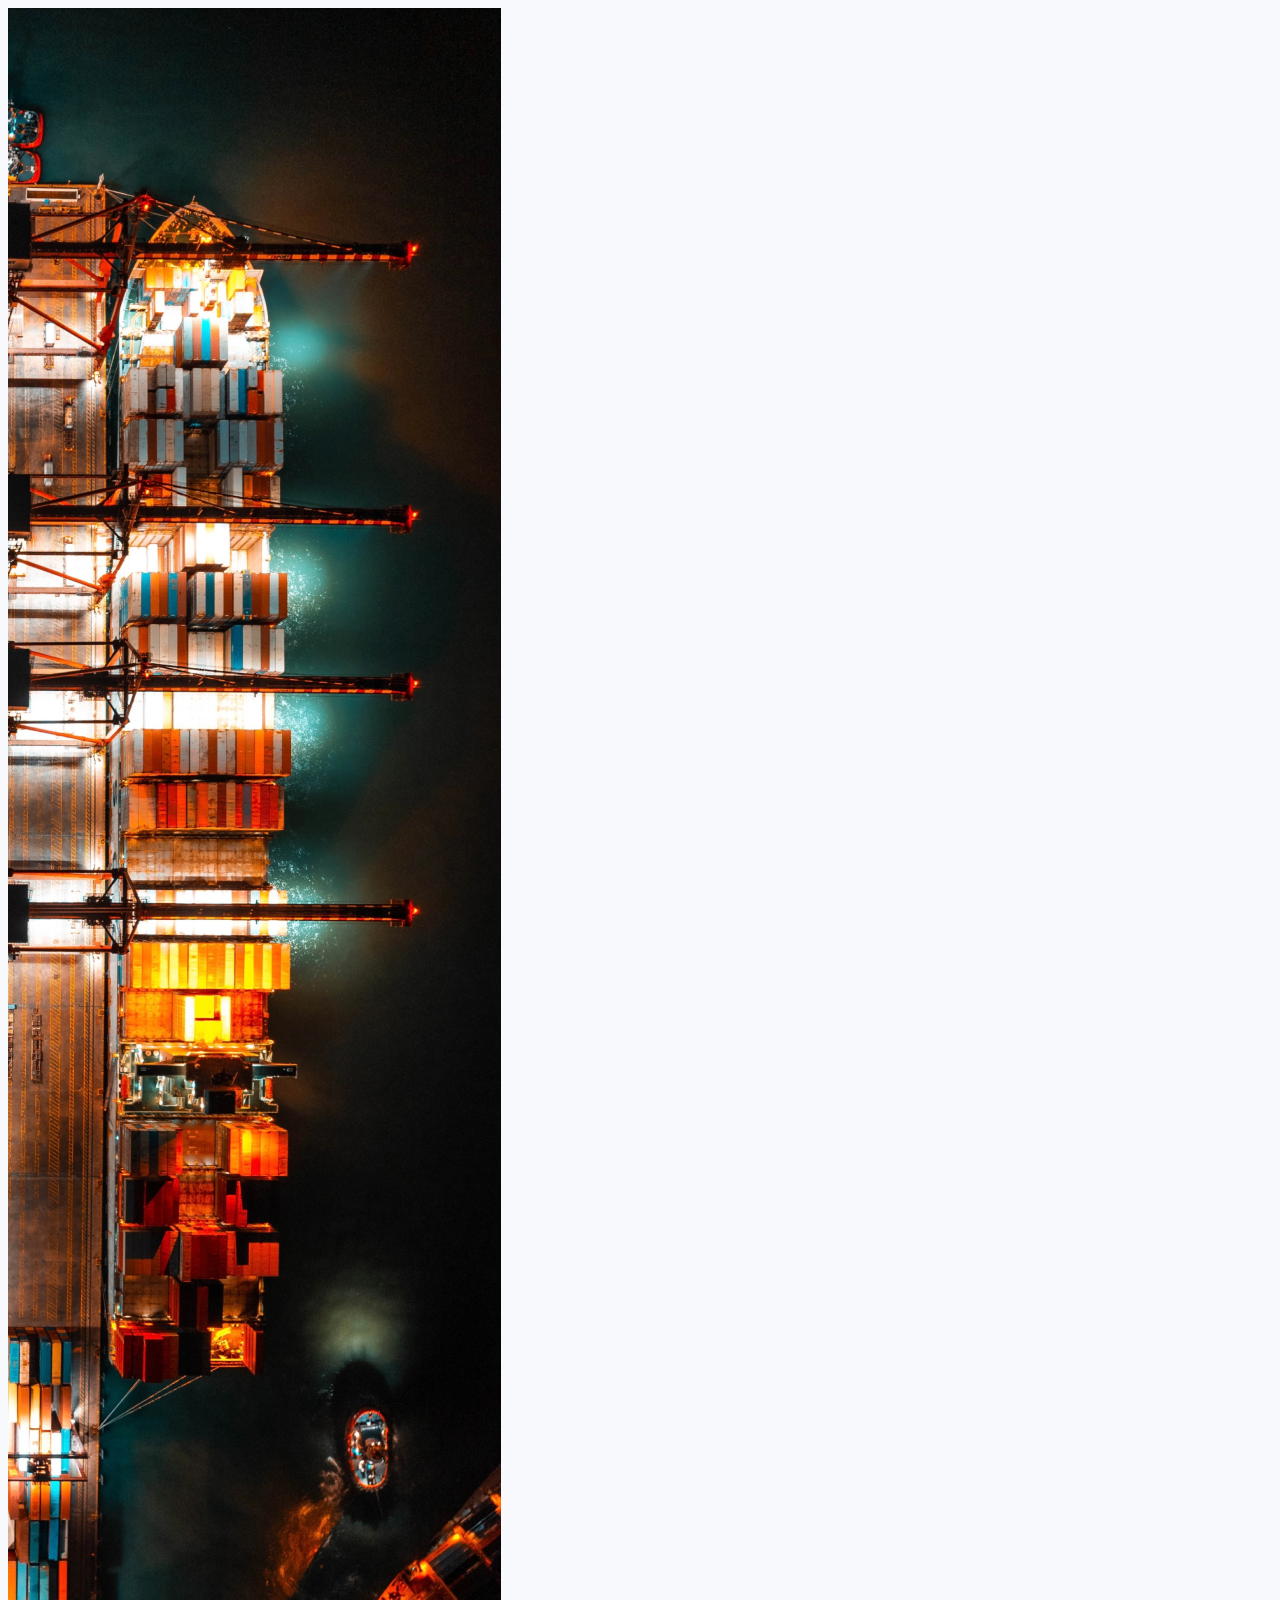
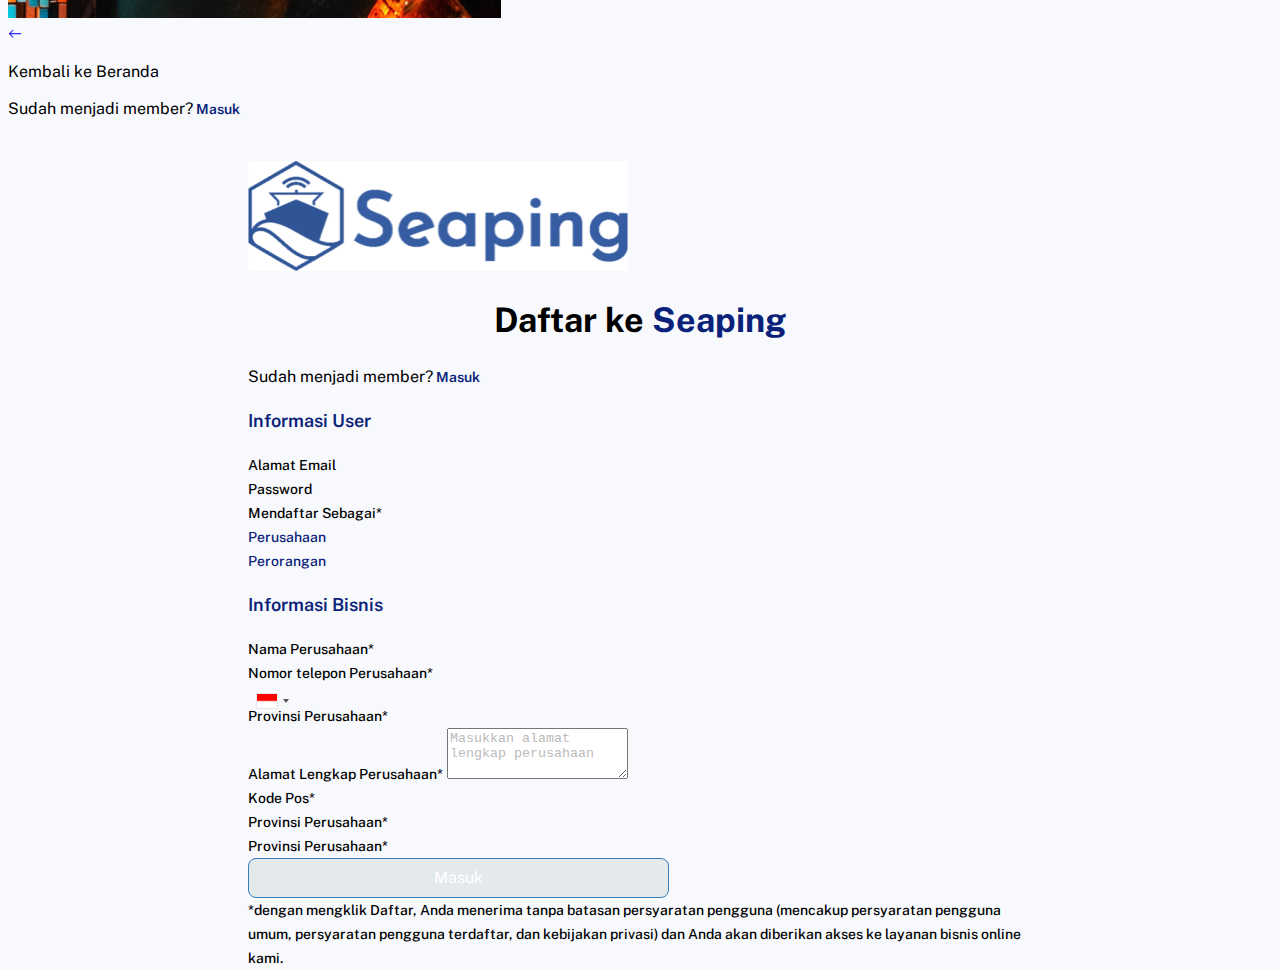
<file: register.html>
<!DOCTYPE html>
<html lang="en">
<head>
    <meta charset="UTF-8" />
    <meta http-equiv="X-UA-Compatible" content="IE=edge" />
    <meta name="viewport" content="width=device-width, initial-scale=1.0" />
    <link href="https://cdn.jsdelivr.net/npm/bootstrap@5.3.0-alpha1/dist/css/bootstrap.min.css" rel="stylesheet" integrity="sha384-GLhlTQ8iRABdZLl6O3oVMWSktQOp6b7In1Zl3/Jr59b6EGGoI1aFkw7cmDA6j6gD" crossorigin="anonymous" />
    <script src="https://cdn.jsdelivr.net/npm/bootstrap@5.3.0-alpha1/dist/js/bootstrap.bundle.min.js" integrity="sha384-w76AqPfDkMBDXo30jS1Sgez6pr3x5MlQ1ZAGC+nuZB+EYdgRZgiwxhTBTkF7CXvN" crossorigin="anonymous"></script>
    <link rel="stylesheet" href="https://cdn.jsdelivr.net/npm/bootstrap-icons@1.10.3/font/bootstrap-icons.css">
    <link rel="stylesheet" href="css/custom.css" />
    <link rel="stylesheet" href="build/css/intlTelInput.css">
    <link rel="stylesheet" href="build/css/demo.css">
    <title>Register - Punggawa/Seaping</title>
</head>
<body>
    <section id="register">
        <div class="container-fluid h-100">
            <div class="row">
                <div class="col-4 d-none d-lg-block d-xl-block p-0">
                    <img src="assets/img/heroregister.png" class="img-fluid h-100 bg-log" alt="">
                </div>
                <div class="col-12 col-lg-8 d-flex flex-column justify-content-center login-tagline mt-5">
                  <div class="row mb-5">
                    <div class="col-12 col-lg-4 offset-xl-1 col-xl-4 text-start">
                      <a href="index.html" class="text-black ms-4"><i class="bi bi-arrow-left"></i></a>
                      <p class="text-end d-inline-block">Kembali ke Beranda</p>
                    </div>
                    <div class="col-6 col-lg-8 col-xl-6 d-none d-lg-block d-xl-block">
                      <p class="text-end">Sudah menjadi member?<span><a class="main-color" href="login.html"> Masuk</a></span></p>
                    </div>
                  </div>
                  <form class="d-flex flex-column justify-content-center align-self-center">
                    <!-- Email input -->
                    <img class="img-login d-flex justify-content-center mx-auto" src="assets/img/Logo 1.png" alt="">
                        <h1 class="my-4">Daftar ke <span class="main-color">Seaping</span></h1>
                        <div class="col-12 d-block d-lg-none d-xl-none">
                          <p class="text-center">Sudah menjadi member?<span><a class="main-color" href="login.html"> Masuk</a></span></p>
                        </div>
                        <h3 class="main-color">Informasi User</h3>
                    <div class="form-outline mb-4">
                      <label class="form-label mb-1" for="form2Example1">Alamat Email</label>
                      <input type="email" id="form2Example1" class="form-control" placeholder="Masukkan email yang terdaftar" />
                    </div>
                    <div class="form-outline mb-4">
                      <div class="row">
                        <div class="col-6">
                          <label class="form-label" for="form2Example2">Password</label>
                        </div>
                      </div>
                      <input type="password" id="form2Example2" class="form-control" placeholder="Masukkan password"/>
                    </div>
                    <div class="form-outline mb-4">
                        <label class="form-label mb-1 me-2" for="form2Example1">Mendaftar Sebagai<span class="text-danger">*</span></label>
                        <div class="form-check form-check-inline me-3">
                            <input class="form-check-input" type="radio" name="inlineRadioOptions" id="inlineRadio1" value="option1" />
                            <label class="form-check-label main-color" for="inlineRadio1">Perusahaan</label>
                        </div>
                        <div class="form-check form-check-inline">
                            <input class="form-check-input" type="radio" name="inlineRadioOptions" id="inlineRadio2" value="option2" />
                            <label class="form-check-label main-color" for="inlineRadio2">Perorangan</label>
                        </div>
                    </div>
                    <h3 class="main-color">Informasi Bisnis</h3>
                    <div class="form-outline mb-4">
                      <label class="form-label mb-1" for="form2Example1">Nama Perusahaan<span class="text-danger">*</span></label>
                      <input type="text" id="form2Example1" class="form-control" placeholder="Masukkan Nama Perusahaan" />
                    </div>
                    <div class="form-outline mb-4">
                        <label class="form-label mb-1" for="form2Example1">Nomor telepon Perusahaan<span class="text-danger">*</span></label><br>
                        <input type="tel" name="phone" id="phone" class="form-control" aria-label="Text input with dropdown button">
                    </div>
                    <div class="form-outline mb-4">
                        <label class="form-label mb-1" for="form2Example1">Provinsi Perusahaan<span class="text-danger">*</span></label>
                        <input type="text" id="form2Example1" class="form-control" placeholder="Masukkan provinsi" />
                    </div>
                    <div class="form-outline mb-4">
                        <label class="form-label mb-1" for="form2Example1">Alamat Lengkap Perusahaan<span class="text-danger">*</span></label>
                        <textarea class="form-control" id="pesan" rows="3" placeholder="Masukkan alamat lengkap perusahaan"></textarea>
                    </div>
                    <div class="form-outline mb-4">
                        <label class="form-label mb-1" for="form2Example1">Kode Pos<span class="text-danger">*</span></label>
                        <input type="text" id="form2Example1" class="form-control" placeholder="Masukkan provinsi" />
                    </div>
                    <div class="form-outline mb-4">
                        <label class="form-label mb-1" for="form2Example1">Provinsi Perusahaan<span class="text-danger">*</span></label>
                        <input type="text" id="form2Example1" class="form-control" placeholder="Masukkan provinsi" />
                    </div>
                    <div class="form-outline mb-4">
                        <label class="form-label mb-1" for="form2Example1">Provinsi Perusahaan<span class="text-danger">*</span></label>
                        <input type="text" id="form2Example1" class="form-control" placeholder="Masukkan provinsi" />
                    </div>
                    <div class="btn-register">
                        <button type="button"  class="btn btn-login d-flex btn-block mb-4">Masuk</button>
                        <label class="form-label mb-2 persetujuan" for="form2Example1">*dengan mengklik Daftar, Anda menerima tanpa batasan persyaratan pengguna (mencakup persyaratan pengguna umum, persyaratan pengguna terdaftar, dan kebijakan privasi) dan Anda akan diberikan akses ke layanan bisnis online kami.</label>
                        
                    </div>
                  </form>
                    <!-- <form class="d-flex flex-column justify-content-center align-self-center">
                        <img class="img-login d-flex justify-content-center mx-auto" src="assets/img/Logo 1.png" alt="">
                        <h1 class="my-4">Daftar ke <span class="main-color">Seaping</span></h1>
                        <div class="col-12 d-block d-lg-none d-xl-none">
                          <p class="text-center">Sudah menjadi member?<span><a class="main-color" href="login.html"> Masuk</a></span></p>
                        </div>
                        <h3 class="main-color">Informasi User</h3>
                        <div class="form-outline mb-4">
                          <label class="form-label mb-1" for="form2Example1">Alamat Email</label>
                          <input type="email" id="form2Example1" class="form-control" placeholder="Masukkan email yang terdaftar" />
                        </div>
                        <div class="form-outline mb-4">
                          <label class="form-label" for="form2Example2">Password<span class="text-danger">*</span></label>
                          <input type="password" id="form2Example2" class="form-control" placeholder="Masukkan password"/>
                        </div>
                        <div class="form-outline mb-4">
                            <label class="form-label mb-1 me-2" for="form2Example1">Mendaftar Sebagai<span class="text-danger">*</span></label>
                            <div class="form-check form-check-inline me-3">
                                <input class="form-check-input" type="radio" name="inlineRadioOptions" id="inlineRadio1" value="option1" />
                                <label class="form-check-label main-color" for="inlineRadio1">Perusahaan</label>
                            </div>
                            <div class="form-check form-check-inline">
                                <input class="form-check-input" type="radio" name="inlineRadioOptions" id="inlineRadio2" value="option2" />
                                <label class="form-check-label main-color" for="inlineRadio2">Perorangan</label>
                            </div>
                        </div>
                        <h3 class="main-color">Informasi Bisnis</h3>
                        <div class="form-outline mb-4">
                          <label class="form-label mb-1" for="form2Example1">Nama Perusahaan<span class="text-danger">*</span></label>
                          <input type="text" id="form2Example1" class="form-control" placeholder="Masukkan Nama Perusahaan" />
                        </div>
                        <div class="form-outline mb-4">
                            <label class="form-label mb-1" for="form2Example1">Nomor telepon Perusahaan<span class="text-danger">*</span></label><br>
                            <input type="tel" name="phone" id="phone" class="form-control" aria-label="Text input with dropdown button">
                        </div>
                        <div class="form-outline mb-4">
                            <label class="form-label mb-1" for="form2Example1">Provinsi Perusahaan<span class="text-danger">*</span></label>
                            <input type="text" id="form2Example1" class="form-control" placeholder="Masukkan provinsi" />
                        </div>
                        <div class="form-outline mb-4">
                            <label class="form-label mb-1" for="form2Example1">Alamat Lengkap Perusahaan<span class="text-danger">*</span></label>
                            <textarea class="form-control" id="pesan" rows="3" placeholder="Masukkan alamat lengkap perusahaan"></textarea>
                        </div>
                        <div class="form-outline mb-4">
                            <label class="form-label mb-1" for="form2Example1">Kode Pos<span class="text-danger">*</span></label>
                            <input type="text" id="form2Example1" class="form-control" placeholder="Masukkan provinsi" />
                        </div>
                        <div class="form-outline mb-4">
                            <label class="form-label mb-1" for="form2Example1">Provinsi Perusahaan<span class="text-danger">*</span></label>
                            <input type="text" id="form2Example1" class="form-control" placeholder="Masukkan provinsi" />
                        </div>
                        <div class="form-outline mb-4">
                            <label class="form-label mb-1" for="form2Example1">Provinsi Perusahaan<span class="text-danger">*</span></label>
                            <input type="text" id="form2Example1" class="form-control" placeholder="Masukkan provinsi" />
                        </div>
                        <div class="btn-register">
                            <button type="button"  class="btn btn-login d-flex btn-block mb-4">Masuk</button>
                            <label class="form-label mb-2 persetujuan" for="form2Example1">*dengan mengklik Daftar, Anda menerima tanpa batasan persyaratan pengguna (mencakup persyaratan pengguna umum, persyaratan pengguna terdaftar, dan kebijakan privasi) dan Anda akan diberikan akses ke layanan bisnis online kami.</label>
                            
                        </div>

                      </form> -->
                </div>
            </div>
        </div>
    </section>
    
    
</body>
<script src="https://code.jquery.com/jquery-3.6.3.min.js"></script>
    <script src="build/js/intlTelInput.js"></script>
    <script type="text/javascript">
      var input = document.querySelector("#phone");
      window.intlTelInput(input,{
        formatOnDisplay: false,
        hiddenInput: "full_number",
        nationalMode: false,
        preferredCountries: ['id'],
        utilsScript: "build/js/utils.js"
      });
    </script>
</html>
</file>
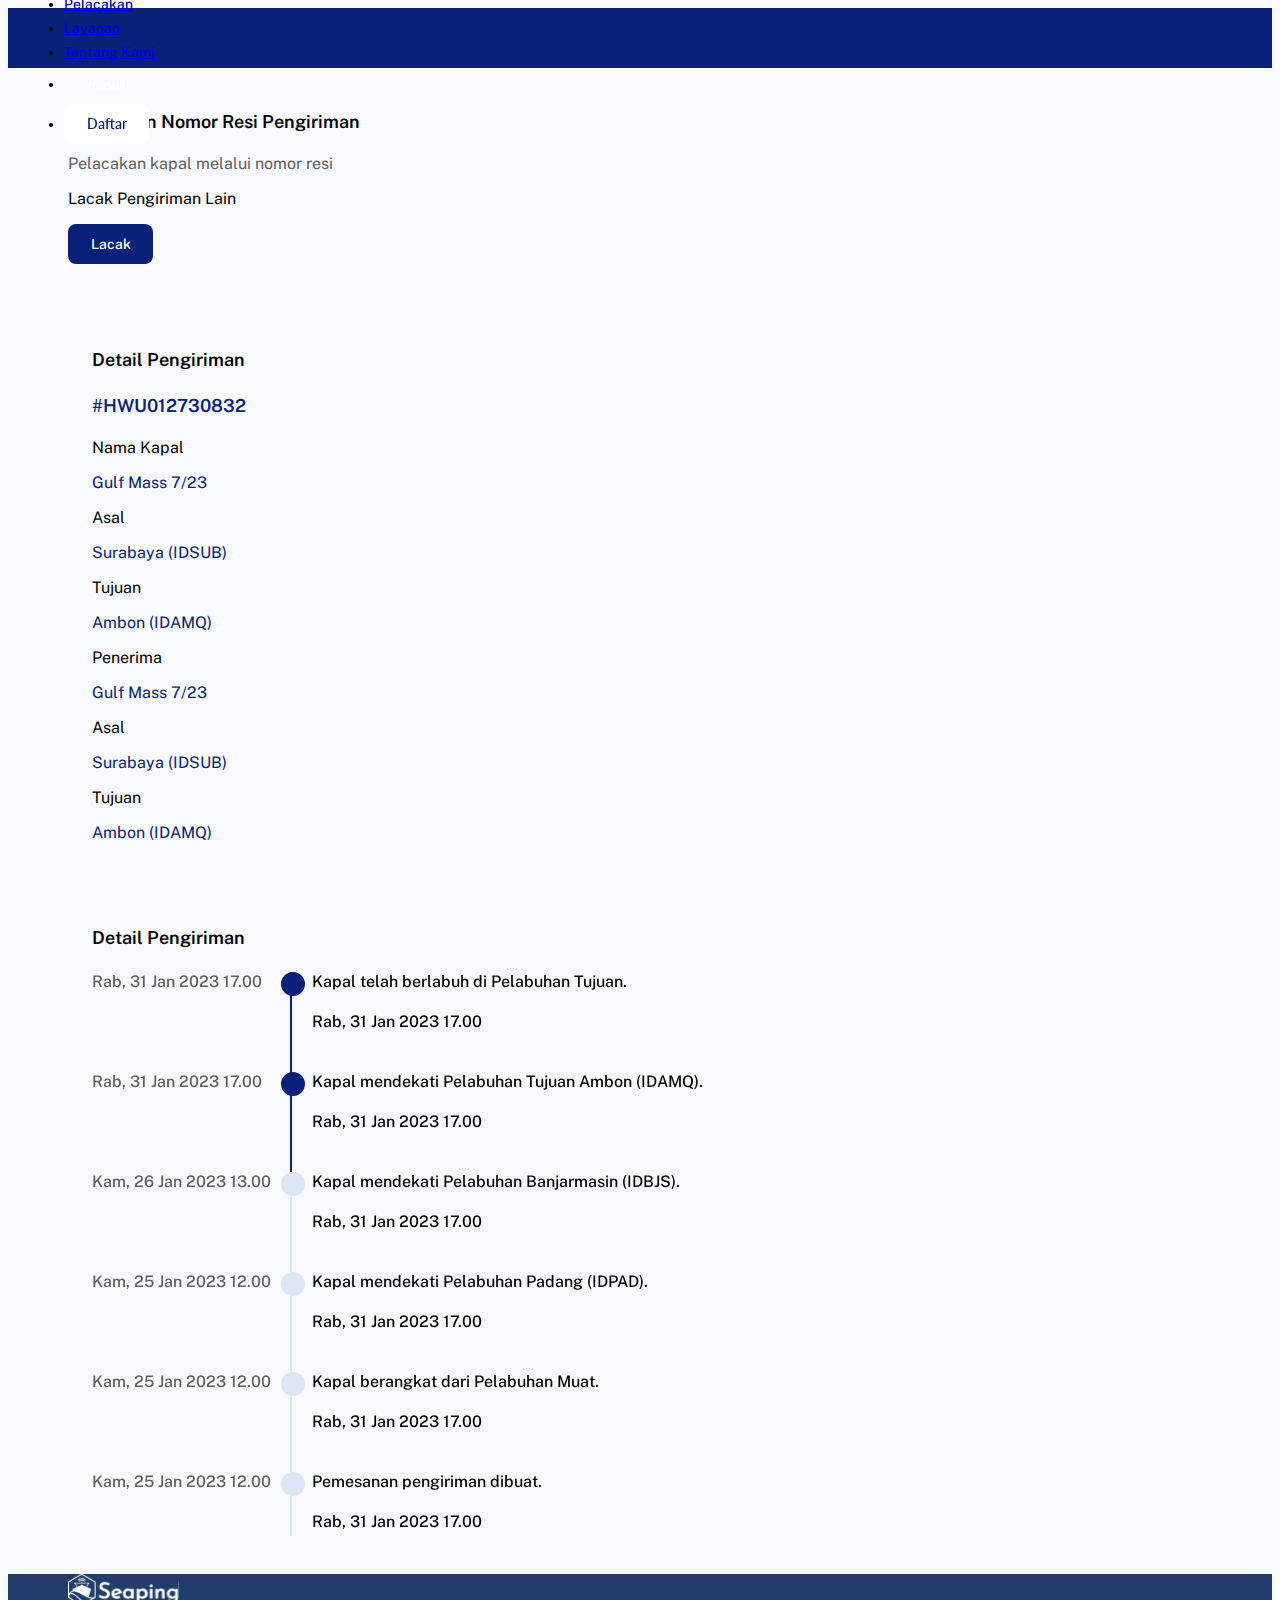
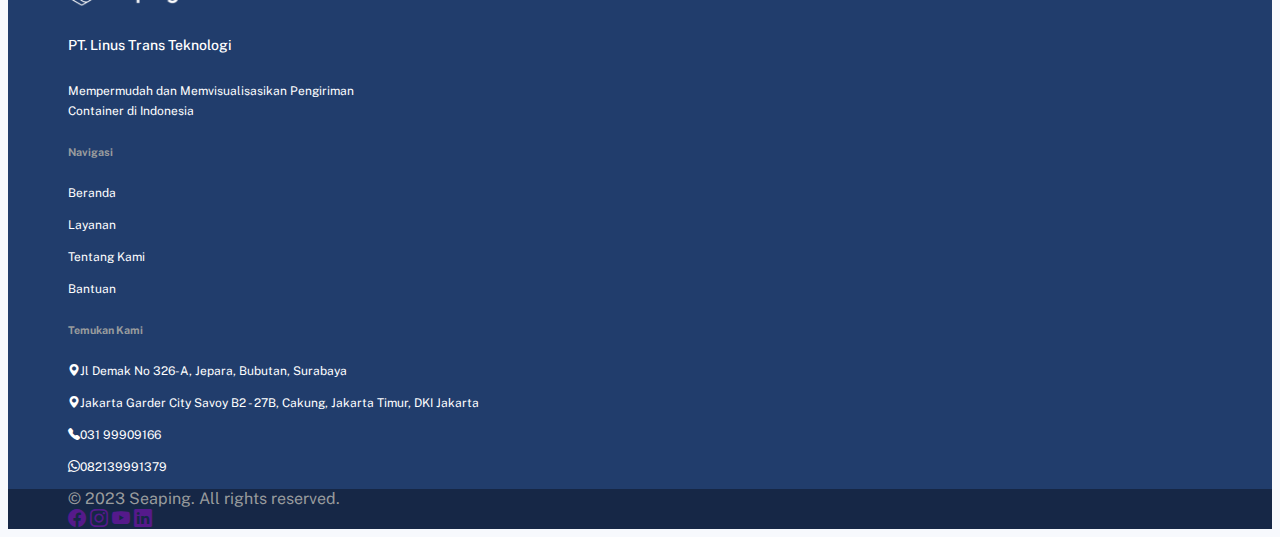
<file: trackresult.html>
<!DOCTYPE html>
<html lang="en">
<head>
    <meta charset="UTF-8" />
    <meta http-equiv="X-UA-Compatible" content="IE=edge" />
    <meta name="viewport" content="width=device-width, initial-scale=1.0" />
    <link href="https://cdn.jsdelivr.net/npm/bootstrap@5.3.0-alpha1/dist/css/bootstrap.min.css" rel="stylesheet" integrity="sha384-GLhlTQ8iRABdZLl6O3oVMWSktQOp6b7In1Zl3/Jr59b6EGGoI1aFkw7cmDA6j6gD" crossorigin="anonymous" />
    <link rel="stylesheet" href="https://cdn.jsdelivr.net/npm/bootstrap-icons@1.10.3/font/bootstrap-icons.css">
    <link rel="stylesheet" href="css/custom.css" />
    <title>Track Result</title>
</head>
<body id="home">
      <!-- Navbar -->
      <input type="checkbox" id="toggle">
      <nav class="navbar navbar-expand-lg sticky-top">
        <div class="container-fluid">
          <a class="navbar-brand ps-0 ps-md-5 ps-lg-4 ps-xl-5" href="#">
            <img src="assets/img/Logo.svg" alt="Logo" height="28px" class="" />
          </a>
        
          <label class="navbar-toggler pe-3 pe-md-5 pe-lg-4 pe-xl-5" style="color:none;border:none;" for="toggle">
            <span class="bar" ></span>
            <span class="bar" ></span>
            <span class="bar" ></span>
          </label>
            <ul class="nav-list navbar-nav ms-auto p-3 mb-2 mb-lg-0 pe-0 pe-md-5 pe-lg-4 pe-xl-5">
              <li class="nav-item align-self-center align-self-md-start me-2">
                <a class="nav-link active text-light" aria-current="page" href="index.html">Beranda</a>
              </li>
              <li class="nav-item align-self-center align-self-md-start me-2">
                <a class="nav-link active text-light" href="livemap.html">Pelacakan</a>
              </li>
              <li class="nav-item align-self-center align-self-md-start me-2">
                <a class="nav-link active text-light" href="layanan.html">Layanan</a>
              </li>
              <li class="nav-item align-self-center align-self-md-start me-2">
                <a class="nav-link active text-light" href="about us.html">Tentang Kami</a>
              </li>
              <li class="nav-item align-self-center align-self-md-start me-2">
              <a href="login.html">
                <button class="button-primary">Masuk</button>
              </a>
              </li>
              <li class="nav-item align-self-center align-self-md-start me-2">
              <a href="register.html">
                <button class="button-secondary">Daftar</button>
              </a>
              </li>
            </ul>
          </div>
      </nav>
      <!-- Akhir Navbar -->

      <!-- heading blog -->
      <section id="hdblog">
        <div class="container h-100 mx-auto">
            <div class="row hdblog-tagline">
                <div class="col-lg-7 col-md-12">
                    <h3 class="mb-0">Pelacakan Nomor Resi Pengiriman</h3>
                    <p style="color: #5D5F61;">Pelacakan kapal melalui nomor resi</p>
                </div>
                <div class="col-lg-5 col-md-12">
                  <div class="row">
                    <p class="mb-0">Lacak Pengiriman Lain</p>
                    <div class="col-12 col-lg-10 px-3 px-lg-2">
                      <input type="text" class="form-control inputresi" placeholder="Masukkan nomor resi">
                    </div>
                    <div class="col-1 d-none d-lg-block p-0">
                      <a href="trackresult.html">
                        <button class="btn-lacak btn-block">Lacak</button>
                      </a> 
                    </div>
                  </div>
                    
                </div>
            </div>
        </div>
    </section>
    <!-- end of heading blog -->

    <!-- result -->
    <section id="result">
        <div class="container h-100 mx-auto">
            <div class="row mb-5 hdblog-tagline">
                <div class="col-lg-6 col-md-12 mb-2">
                    <div class="card">
                        <div class="card-body">
                            <div class="row">
                                <div class="col-6">
                                    <h3>Detail Pengiriman</h3>
                                </div>
                                <div class="col-6">
                                    <h3 class="main-color text-end">#HWU012730832</h3>
                                </div>
                            </div>
                            <div class="row">
                                <div class="col-4">
                                    <p class="m-0">Nama Kapal</p>
                                    <p class="main-color m-0">Gulf Mass 7/23</p>
                                </div>
                                <div class="col-4">
                                    <p class="m-0">Asal</p>
                                    <p class="main-color m-0">Surabaya (IDSUB)</p>
                                </div>
                                <div class="col-4">
                                    <p class="m-0">Tujuan</p>
                                    <p class="main-color m-0">Ambon (IDAMQ)</p>
                                </div>
                            </div>
                            <div class="row mt-4">
                                <div class="col-4">
                                    <p class="m-0">Penerima</p>
                                    <p class="main-color m-0">Gulf Mass 7/23</p>
                                </div>
                                <div class="col-4">
                                    <p class="m-0">Asal</p>
                                    <p class="main-color m-0">Surabaya (IDSUB)</p>
                                </div>
                                <div class="col-4">
                                    <p class="m-0">Tujuan</p>
                                    <p class="main-color m-0">Ambon (IDAMQ)</p>
                                </div>
                            </div>
                        </div>
                    </div>
                </div>
                <div class="col-lg-6 col-md-12">
                    <div class="card">
                        <div class="card-body">
                                <h3>Detail Pengiriman</h3>
                            <div id="content">
                                <div class="timeline-wrapper"> 
                                    <ul class="StepProgress">
                                        <li class="StepProgress-item is-done">
                                            <div class="bold time d-none d-sm-block">Rab, 31 Jan 2023 17.00</div> 
                                            <div class="bold fw-bold">Kapal telah berlabuh di Pelabuhan Tujuan.
                                              <p class="d-block d-sm-none fw-normal">Rab, 31 Jan 2023 17.00</p>
                                            </div>
                                        </li>
                                        <li class="StepProgress-item is-done">
                                            <div class="bold time d-none d-sm-block">Rab, 31 Jan 2023 17.00</div> 
                                            <div class="bold fw-bold">Kapal mendekati Pelabuhan Tujuan Ambon (IDAMQ).
                                              <p class="d-block d-sm-none fw-normal">Rab, 31 Jan 2023 17.00</p>
                                            </div>
                                        </li>
                                        <li class="StepProgress-item current">
                                            <div class="bold time d-none d-sm-block">Kam, 26 Jan 2023 13.00</div> 
                                            <div class="bold fw-bold">Kapal mendekati Pelabuhan Banjarmasin (IDBJS).
                                              <p class="d-block d-sm-none fw-normal">Rab, 31 Jan 2023 17.00</p>
                                            </div>
                                        </li>
                                        <li class="StepProgress-item">
                                            <div class="bold time d-none d-sm-block">Kam, 25 Jan 2023 12.00</div> 
                                            <div class="bold fw-bold">Kapal mendekati Pelabuhan Padang (IDPAD).
                                              <p class="d-block d-sm-none fw-normal">Rab, 31 Jan 2023 17.00</p>
                                            </div>
                                        </li>
                                        <li class="StepProgress-item">
                                            <div class="bold time d-none d-sm-block">Kam, 25 Jan 2023 12.00</div> 
                                            <div class="bold fw-bold">Kapal berangkat dari Pelabuhan Muat.
                                              <p class="d-block d-sm-none fw-normal">Rab, 31 Jan 2023 17.00</p>
                                            </div>
                                        </li>
                                        <li class="StepProgress-item">
                                            <div class="bold time d-none d-sm-block">Kam, 25 Jan 2023 12.00</div> 
                                            <div class="bold fw-bold">Pemesanan pengiriman dibuat.
                                              <p class="d-block d-sm-none fw-normal">Rab, 31 Jan 2023 17.00</p>
                                            </div>
                                        </li>
                                    </ul>
                                </div>
                            </div>
                        </div>
                    </div>
                </div>
            </div>
        </div>
    </section>
    <!-- end of result -->


</body>
    <!-- footer -->
    <section class="">
      <footer class="footer-ats text-white">
        <div class="container py-3 mx-auto">
          <div class="row">
            <div class="col-md-4 col-lg-5 col-xl-5 mt-3 ftrats">
              <img src="assets/img/Logo.svg" alt="Logo" height="32px" class="d-inline-block align-text-top mb-3"/>
              <h5 class="mb-3">
                PT. Linus Trans Teknologi
              </h5>
              <p class="ftrdesc">
                Mempermudah dan Memvisualisasikan Pengiriman Container di Indonesia
              </p>
            </div>
            <div class="col-md-4 col-lg-2 col-xl-2 mt-3 ftrats ps-md-5">
              <h6 class="mb-4 font-weight-bold">
                Navigasi
              </h6>
              <p>
                <a class="text-white text-decoration-none">Beranda</a>
              </p>
              <p>
                <a class="text-white text-decoration-none">Layanan</a>
              </p>
              <p>
                <a class="text-white text-decoration-none">Tentang Kami</a>
              </p>
              <p>
                <a class="text-white text-decoration-none">Bantuan</a>
              </p>
            </div>
            <div class="col-md-4 col-lg-5  col-xl-5 mt-3 ftrats">
              <h6 class="mb-4 font-weight-bold">Temukan Kami</h6>
              <p><i class="bi bi-geo-alt-fill me-2"></i>Jl Demak No 326-A, Jepara, Bubutan, Surabaya</p>
              <p><i class="bi bi-geo-alt-fill me-2"></i>Jakarta Garder City Savoy B2 - 27B, Cakung, Jakarta Timur, DKI Jakarta</p>
              <p><i class="bi bi-telephone-fill me-2"></i></i>031 99909166</p>
              <p><i class="bi bi-whatsapp me-2"></i></i>082139991379</p>
            </div>
          </div>
        </div>
        <div class="footer-bwh text-start py-3">
          <div class="container mx-auto">
            <div class="row">
              <div class="col-12 col-lg-9 col-md-8 align-self-center text-center text-md-start">
                © 2023 Seaping. All rights reserved.
              </div>
              <div class="col-12 col-lg-3 col-md-4 text-center text-md-end">
                <a href="" class="btn text-light"><i class="bi bi-facebook" width="24px"></i></a>
                <a href="" class="btn text-light"><i class="bi bi-instagram" width="24px"></i></a>
                <a href="" class="btn text-light"><i class="bi bi-youtube" width="24px"></i></a>
                <a href="" class="btn text-light"><i class="bi bi-linkedin" width="24px"></i></a>
              </div>
            </div>
          </div>
        </div>
      </footer>
    </section>
    <!-- end of footer -->
</html>
</file>
<file: css/custom.css>
@import url('https://fonts.googleapis.com/css2?family=Lato&family=Montserrat:wght@400;700&family=Public+Sans:wght@400;500;700;800&display=swap');

:root {
  --main-color: #092179;
  --body-color: #F7F9FD;

  --main-font: "Public Sans", sans-serif;
  --heading-font: "Montserrat", sans-serif;
  --button-font: "Lato", sans-serif;
}

*{
  z-index: 2;
}

body {
  background-color: var(--body-color);
  font-family: var(--main-font);
}
.lbl-form-urutkan{
  font-family: 'Public Sans';
font-style: normal;
font-weight: 500;
font-size: 14px;
line-height: 24px;
/* identical to box height, or 150% */

letter-spacing: -0.011em;

/* Neutral/100 */

color: #0A0A0A;
}
.main-color{
  color: var(--main-color);
}

.abu{
  color: #3D3F40;
}
.title-article{
  font-size: 34px;
}

.container{
  margin-left: 60px;
  margin-right: 60px;
}

@media screen and (max-width:576px) {
  .container{
    margin-left: 20px;
    margin-right: 20px;
    width: auto;
  }
}
/* Home.html style */
/* Navbar style */
.navbar {
  font-family: var(--main-font);
  font-size: 14px;
  font-weight: 500;
  line-height: 24px;
  background-color: var(--main-color);
  /* margin: 28px 72px 0 72px;
  border-radius: 14px; */

  display: flex;
  padding-left: 1rem;
  flex-direction: row;
  justify-content: space-between;
  align-items: center;
  gap: 260px;
  height: 60px;
}

.sticky-top{
  position: -webkit-sticky !important;
    position: sticky;
    top: 0;
}

@media screen and (max-width:576px){
  .navbar {
    font-family: var(--main-font);
    font-size: 14px;
    font-weight: 500;
    line-height: 24px;
    background-color: var(--main-color);
    /* margin: 32px 20px 0 20px;
    border-radius: 14px; */
  
    display: flex;
    padding-left: 1rem;
    flex-direction: row;
    justify-content: space-between;
    align-items: center;
    gap: 260px;
    height: 60px;
  }
}

.button-primary {
  width: 85px;
  height: 40px;
  border-radius: 8px;
  border: 0;
  background-color: transparent;
  font-family: var(--button-font);
  color: white;
}

.button-secondary {
  width: 85px;
  height: 40px;
  background-color: white;
  border: 0;
  border-radius: 8px;
  font-family: var(--button-font);
  font-size: 14px;
  font-weight: 600;
  color: var(--main-color);
  margin-right: 4px;
}

/* .navbar { 
  display: flex;
  flex-direction: row;
  justify-content: space-between;
  align-items: center;
  padding: 10px 16px;
  gap: 260px;

  background-color: #24598e;
  position: absolute;
  width: 1296px;
  height: 60px;
  left: 20px;
  top: 20px;
} */

/* Hero section */
#hero{
  /* margin-top: 110px; */
  height: 90vh;
  width: 100%;
}
/* #hero .row{
  margin-top: 50px;
} */
.mt-8{
  margin-top: 100px;
}
.HeroImageNew{
  filter: brightness(30%);
  height: 100vh;
}

/* @media screen and (min-width:1000px) {
  #hero{
    height: 70vh;
  }
} */

@media screen and (min-width:576px) and (max-width:992px){
  #hero{
    margin-top: 20px;
    height: 80vh;
  }
} 
@media screen and (min-width:420px) and (max-width:576px){
  #hero{
    margin-top: 20px;
    height: 80vh;
  }
} 
@media screen and (min-width:0px) and (max-width:420px){
  #hero{
    margin-top: 20px;
    height: 110vh;
  }
} 
@media screen and (min-height:800px) and (max-width:576px){
  #hero{
    margin-top: 20px;
    height: 80vh;
  }
} 

.hero-tagline h1{
  font-family: var(--heading-font);
  font-style: normal;
  font-weight: 700;
  font-size: 50px;
  line-height: 58px;
  text-transform: capitalize;
}

.hero-tagline h1{
  font-family: var(--heading-font);
  font-style: normal;
  font-weight: 700;
  font-size: 46px;
  line-height: 58px;
  text-transform: capitalize;
}



.hero-tagline p{
  font-family: var(--heading-font);
  font-style: normal;
  font-weight: 500;
  font-size: 18px;
  line-height: 36px;
}

.img-hero{
  z-index: 1;
  width: 48%;
  margin-right: 10px;
}

.hero-card{
  z-index: 3;
  border: 0;
  border-radius: 12px;
  padding: 20px 32px;
  font-family: var(--main-font);
  font-weight: 800;
  font-size: 26px;
}

.hero-card .card-body{
  padding: 0;
}


.btn-carijadwal{
  background: #092179;
  border-radius: 8px;
  display: flex;
  flex-direction: row;
  justify-content: center;
  align-items: center;
  padding: 8px 20px;
  gap: 4px;
  
  width: 130px;
  height: 40px;

  color: white;
  font-family: 'Public Sans';
  font-style: normal;
  font-weight: 500;
  font-size: 14px;
  line-height: 24px;
}

.btn-carijadwal:hover{
  background: #092179;
  border-radius: 8px;
  display: flex;
  flex-direction: row;
  justify-content: center;
  align-items: center;
  padding: 8px 20px;
  gap: 4px;
  
  width: 130px;
  height: 40px;

  color: white;
  font-family: 'Public Sans';
  font-style: normal;
  font-weight: 500;
  font-size: 14px;
  line-height: 24px;
}

/* #hero h1{
  font-family: var(--heading-font);
  font-size: 36px;
  font-weight: 700;
  
} */

#header{
  height: 200px;
}

/* wa floating style */
#wa.btn-floating{
  position: fixed;
  right: 20px;
  bottom: 25px;
  overflow: hidden;
  width: 50px;
  padding-left: 9px;
  height: 50px;
  border-radius: 100px;
  border: 2px solid #fff;
  z-index: 99;
  color: white;
  transition: .2s;
  background-color: #34af23;
}

#wa.btn-floating:hover{
  width: auto;
  padding: 0 15px;
  cursor: pointer;
}

#wa.btn-floating:hover img{
  margin-bottom: -3px;
}

#wa.btn-floating span{
  font-family: var(--button-font);
  font-size: 14px;
  margin-left: 5px;
  transition: .8s;
  line-height: 0px;
  display: none;
}

#wa.btn-floating:hover span{
  display: inline-block;
}

/* Layanan Section */
#layanan{
  height: 100%;
  left: 0px;
  top: 724px;
  border-radius: 0px;
  background-color: white;
  padding-top: 48px ;
  padding-bottom: 48px ;
  margin-top: 20px;
}

#layanan .card-tagline .card{
  border: 0;
  background-color: #F7F9FD;
}

.layanan-tagline h1{
  font-family: var(--heading-font);
  font-style: normal;
  font-weight: 700;
  font-size: 46px;
  line-height: 58px;
  text-transform: capitalize;
  text-align: center;
  padding-right: 20px;
  padding-left: 20px;
}


.card-tagline h5{
  font-family: var(--main-font);
  font-weight: 700;
  font-size: 20px;
  line-height: 28px;
  color: var(--main-color);
  text-align: center;
  margin: 0;
}

.card-tagline p{
  font-family: var(--main-font);
  font-style: normal;
  font-weight: 500;
  font-size: 14px;
  line-height: 24px;
  text-align: center;
  color: black;
}

@media screen and(min-width:1400px) {
  .card-tagline h5{
    font-family: var(--main-font);
    font-weight: 700;
    font-size: 10px;
    line-height: 28px;
    color: var(--main-color);
    text-align: center;
    margin: 0; 
  }
}

@media screen and (min-width:400px) and (max-width:992px){
  .layanan-tagline h1{
    font-family: var(--heading-font);
    font-style: normal;
    font-weight: 700;
    font-size: 36px;
    line-height: 58px;
    text-transform: capitalize;
    text-align: center;
  }
  
  .card-tagline h5{
    font-family: var(--main-font);
    font-weight: 700;
    font-size: 20px;
    line-height: 28px;
    color: var(--main-color);
    text-align: center;
    margin: 0;
  }
  
  .card-tagline p{
    font-family: var(--main-font);
    font-style: normal;
    font-weight: 500;
    font-size: 14px;
    line-height: 24px;
    text-align: center;
    color: black;
  }
}

@media screen and (max-width:576px){
  #layanan{
    padding-top: 24px ;
    padding-bottom: 24px ;
  }
  .card-tagline{
    padding: 0 20px;
  }
  .card-tagline .card{
    display: block;
    width: 100%;
  }
  .layanan-tagline h1{
    font-family: var(--heading-font);
    font-style: normal;
    font-weight: 700;
    font-size: 22px;
    line-height: 28px;
    text-transform: capitalize;
    text-align: center;
  }
  
  .card-tagline h5{
    font-family: var(--main-font);
    font-weight: 700;
    font-size: 14px;
    line-height: 24px;
    color: var(--main-color);
    text-align: center;
    margin: 0;
  }
  
  .card-tagline p{
    font-family: var(--main-font);
    font-style: normal;
    font-weight: 500;
    font-size: 12px;
    line-height: 20px;
    text-align: center;
    margin: 0;
    color: black;
  }
}
/* Mengapa style */


.mengapa-tagline h1{
  font-family: var(--heading-font);
  font-style: normal;
  font-weight: 700;
  font-size: 46px;
  line-height: 58px;
  text-transform: capitalize;
}

.mengapa-tagline h5{
  font-family: var(--main-font);
  font-weight: 700;
  font-size: 20px;
  line-height: 28px;
  color: var(--main-color);
  align-items: center;
  margin: 0;
}

.mengapa-tagline p{
  font-family: var(--main-font);
  font-style: normal;
  font-weight: 500;
  font-size: 14px;
  line-height: 24px;
  color: black;
}

.img-hero{
  width: 48%;
  margin-right: 10px;
}


@media screen and (max-width:992px){
  .mengapa-card{
    justify-content: center;
    border: 0;
    border-radius: 16px;
    width: 342px;
  }
}
@media screen and (min-width:992px){
  #mengapa{
    background-image: url(../assets/img/Hero\ Image\ New\ 7.jpg);
  }
  .mengapa-card{
    z-index: 3;
    left: 0px;
    border: 0;
    border-radius: 16px;
  }
}

.mengapa-tagline .material-icons{
  left: 8.33%;
  right: 8.33%;
  top: 4.17%;
  bottom: 4.17%;
  font-size: 30px;
}
/* Tutorial style */
#tutorial{
  display: flex;
  flex-direction: column;
  align-items: center;
  padding: 32px 72px;
  gap: 16px;
  background-color: white;
}

.tutor-tagline h1{
  font-family: var(--heading-font);
  font-style: normal;
  font-weight: 700;
  font-size: 46px;
  line-height: 58px;
  text-transform: capitalize;
  text-align: center;
}

.step-img{
  width: 90%;
}

@media screen and (min-width:768px) and (max-width:992px) {
  .dot{
    transform: rotate(90deg);
    left: -30px;
    position: relative;
  }
}
@media screen and (max-width:768px) {
  .dot{
    transform: rotate(90deg);
    left: -18px;
    position: relative;
  }
}


.rotate-90{
  transform: rotate(90deg);
  left: -12px;
  position: relative;
}

/* Artikel style */
#artikel{
  margin: 40px 0;
}

.artikel-img{
  border-radius: 12px;
}

#artikel h3{
  font-family: var(--heading-font);
  font-weight: 700;
  font-size: 26px;
}

#artikel a{
  font-family: var(--heading-font);
  font-style: normal;
  font-weight: 600;
  font-size: 20px;
  line-height: 28px;
  text-decoration: none;
  color: #5D5F61;
}

#artikel h4{
  font-family: var(--heading-font);
  font-weight: 600;
  font-size: 18px;
  color: #5D5F61;
}

#artikel .card{
  background-color: transparent;
  border: 0;
  border-radius: 0%;
  border-bottom: 1px solid #D8DCE0;
}

.artikel-card h5{
  font-family: var(--main-font);
  font-weight: 700;
  font-size: 18px;
}

.artikel-card p{
  font-family: var(--main-font);
  font-size: 14px;
  font-weight: 400;
  line-height: 24px;
  margin: 0;
}

.artikel-card span{
  font-family: var(--main-font);
  font-weight: 500;
  font-size: 14px;
  color: #0A0A0A;
}

.artikel-card span.tgl{
  font-family: var(--main-font);
  font-weight: 500;
  font-size: 14px;
  color: #3D3F40;
}

.footer-ats{
  background-color: #213D6C;
  color: #989B9D;
}

.footer-bwh{
  background-color: #162746;
  color: #989B9D;
}

.footer-bwh i{
  font-size: 18px;
}

.ftrats h5{
  font-family: var(--main-font);
  font-weight: 500;
  font-size: 14px;
  line-height: 24px;
  color: white;
}

.ftrats p{
  font-family: var(--main-font);
  font-weight: 400;
  font-size: 12px;
  line-height: 20px;
  color: white;
}

@media screen and (min-width:820px) {
  .ftrdesc{
    width: 300px;
  }
}


.btn-selengkapnya{
  font-family: var(--main-font);
  font-weight: 500;
  font-size: 14px;
  line-height: 24px;
  color: var(--main-color);
}

.btn-selengkapnya a{
  background-color: #DCE5F4;
}

/* about.html style */
/* tentang style */
/* #tentang{
  margin-top: 110px;
} */
/* #tentang .container{
  margin-left: 20px;
  margin-right: 20px;
} */
.tentang-tagline h1{
  font-family: var(--heading-font);
  font-style: normal;
  font-weight: 700;
  font-size: 34px;
  line-height: 58px;
  text-transform: capitalize;
  margin-bottom: 40px;
}

.tentang-tagline h5{
  font-family: var(--main-font);
  font-style: normal;
  font-weight: 700;
  font-size: 14px;
  line-height: 24px;
  color: var(--main-color);
}

.tentang-tagline p{
  font-family: var(--main-font);
  font-style: normal;
  font-weight: 400;
  font-size: 14px;
  line-height: 24px;
}

.card-body{
  padding: 24px;
}

.logoabout{
  max-width: 100%;
}

/* Temukan style */
#temukan{
  display: flex;
  flex-direction: column;
  justify-content: center;
  align-items: center;
  padding: 32px 72px 48px;
  gap: 16px;
  height: auto;
  background: #FFFFFF;
}

.temukan-tagline h1{
  font-family: var(--heading-font);
  font-style: normal;
  font-weight: 700;
  font-size: 36px;
  line-height: 58px;
  text-transform: capitalize;
  margin-bottom: 40px;
}

.temukan-tagline h6{
  font-family: var(--main-font);
  font-style: normal;
  font-weight: 600;
  font-size: 14px;
  line-height: 24px;
  color: var(--main-color);
}

.temukan-tagline p{
  font-family: var(--main-font);
  font-style: normal;
  font-weight: 400;
  font-size: 14px;
  line-height: 24px;
}

/* Track style */
/* button style */
.btn-track1{
  background: var(--main-color);
  border-radius: 8px 0px 0px 8px;
  border: 0;

  font-family: var(--main-font);
  font-style: normal;
  font-weight: 500;
  font-size: 14px;
  line-height: 24px;
}

.btn-track1resi{
  background: #DCE5F4;
  border-radius: 8px 0px 0px 8px;
  border: 0;

  font-family: var(--main-font);
  font-style: normal;
  font-weight: 500;
  font-size: 14px;
  line-height: 24px;
  color: var(--main-color);
}

/* .btn-track1 a:hover{
  font-family: var(--main-font);
  font-style: normal;
  font-weight: 500;
  font-size: 16px;
  line-height: 24px;
  color: white;
} */

.btn-track2{
  background: #DCE5F4;
  border-radius: 0px 8px 8px 0px;
  border: 0;

  font-family: var(--main-font);
  font-style: normal;
  font-weight: 500;
  font-size: 14px;
  line-height: 24px;
  color: var(--main-color);
}

.btn-track2resi{
  background: var(--main-color);
  border-radius: 0px 8px 8px 0px;
  border: 0;

  font-family: var(--main-font);
  font-style: normal;
  font-weight: 500;
  font-size: 14px;
  line-height: 24px;
}

/* .btn-track2:hover{
  background: var(--main-color);
  border: 0;

  font-family: var(--main-font);
  font-style: normal;
  font-weight: 500;
  font-size: 16px;
  line-height: 24px;
  color: white;
} */

/* Live Map style */
.btn-livemap{
  font-family: var(--main-font);
  font-weight: 500;
  font-size: 14px;
  line-height: 24px;
  color: var(--main-color);
  text-decoration: none;
}

.lmap-tagline{
  margin-top: 36px;
}

.lmap-tagline h1{
  font-family: var(--heading-font);
  font-style: normal;
  font-weight: 700;
  font-size: 34px;
  line-height: 44px;
  margin-bottom: 4px;
}

.lmap-tagline p{
  font-family: var(--main-font);
  font-style: normal;
  font-weight: 400;
  font-size: 14px;
  line-height: 24px;
}

/* cekresi.html style */
/* resi style */
#resi{
  height: 80vh;
}
.inputresi{
  height: 40px;
}

@media screen and (min-width:600px) and (max-width:992px){
  .inputresi{
    display: block;
    width: 100%;
}
}

/* .lacak p{
  font-family: var(--main-font);
  font-style: normal;
  font-weight: 400;
  font-size: 9px;
  line-height: 20px;
  color: #989B9D;
} */

.btn-lacak{
  background-color: var(--main-color);
  width: 85px;
  height: 40px;
  border-radius: 8px;
  border: 0;

  font-family: var(--main-font);
  font-style: normal;
  font-weight: 500;
  font-size: 14px;
  line-height: 24px;
  color: white;
}

/* blog.html style */
/* hdblog */
#articleblog .card{
  border: none;
  background-color: transparent;
}

#articleblog .card .card-body{
  padding-left: 0;
}

#articleblog a{
  text-decoration: none;
  color: #0A0A0A;
}

#articleblog p{
  font-family: var(--main-font);
  font-style: normal;
  font-weight: 400;
  font-size: 14px;
  line-height: 24px;
}

#articleblog h1{
  font-family: var(--main-font);
  font-style: normal;
  font-weight: 700;
  font-size: 34px;
  line-height: 44px;
  margin-bottom: 32px;
}

#articleblog img{
  margin-top: 16px;
  margin-bottom: 24px;
}

@media screen and (min-width: 1440px) {
  #articleblog p{
    padding-right: 30px;
  }
}

.hdblog-tagline{
  margin-top: 40px;
}

.hdblog-tagline h2{
  font-family: var(--main-font);
  font-style: normal;
  font-weight: 600;
  font-size: 22px;
  line-height: 28px;
}

.hdblog-tagline h3{
  font-family: var(--main-font);
  font-style: normal;
  font-weight: 600;
  font-size: 18px;
  line-height: 28px;
}

.authormini span{
  font-family: var(--main-font);
  font-style: normal;
  font-weight: 500;
  font-size: 12px;
  line-height: 20px;  
}


/* result.html style */
/* timeline style */
.bold{
  font-family:  var(--main-font);
  font-style: normal;
  font-weight: 500;
  font-size: 16px;
  line-height: 24px;
}

.bold.time{
  color: #5D5F61;
}

.time{
  position:absolute; left:-110px;
}

.timeline-wrapper {
  padding-left:65px;
  min-width: 400px;
  font-family: 'Helvetica';
  font-size: 12px;
}

.StepProgress {
position: relative;
padding-left: 45px;
list-style: none;
}

.StepProgress::before {
display: inline-block;
content: '';
position: absolute;
top: 2px;
left: 133px;
width: 10px;
height: 100%;
border-left: 2px solid #DCE5F4;
}

.StepProgress-item {
position: relative;
counter-increment: list;
padding-left: 110px;
}

.StepProgress-item:not(:last-child) {
  padding-bottom: 20px;
}

.StepProgress-item::before {
display: inline-block;
content: '';
position: absolute;
left: 88px;
height: 100%;
width: 10px;
}

.StepProgress-item::after {
content: '';
display: inline-block;
position: absolute;
top: 2px;
left: 79px;
width: 20px;
height: 20px;
border: 2px solid #DCE5F4;
border-radius: 50%;
background-color: #DCE5F4;
}

.StepProgress-item::after:not(:last-child){
  top: 10px;
}

.StepProgress-item.is-done::before {
border-left: 2px solid var(--main-color);
top: 2px;
}

.StepProgress-item.is-done::after {
font-size: 10px;
color: #FFF;
text-align: center;
border: 2px solid var(--main-color);
background-color: var(--main-color);
}

@media screen and (max-width:520px) {
  .bold{
    font-family:  var(--main-font);
    font-style: normal;
    font-weight: 500;
    font-size: 14px;
    line-height: 24px;
  }
  
  .bold.time{
    color: #5D5F61;
  }
  
  .time{
    position:absolute; left:-110px;
  }
  
  .timeline-wrapper {
    padding-left:65px;
    min-width: 400px;
    font-family: 'Helvetica';
    font-size: 12px;
  }
  
  .StepProgress {
  position: relative;
  list-style: none;
  }
  
  .StepProgress::before {
  display: inline-block;
  content: '';
  position: absolute;
  top: 2px;
  left: -55px;
  width: 10px;
  height: 100%;
  border-left: 2px solid #DCE5F4;
  }
  
  .StepProgress-item {
  position: relative;
  counter-increment: list;
  left: -80px;
  padding-left: 0px ;
  }
  
  .StepProgress-item:not(:last-child) {
    padding-bottom: 20px;
  }
  
  .StepProgress-item::before {
  display: inline-block;
  content: '';
  position: absolute;
  left: -20px;
  height: 100%;
  width: 10px;
  }
  
  .StepProgress-item::after {
  content: '';
  display: inline-block;
  position: absolute;
  top: 2px;
  left: -30px;
  width: 20px;
  height: 20px;
  border: 2px solid #DCE5F4;
  border-radius: 50%;
  background-color: #DCE5F4;
  }
  
  .StepProgress-item::after:not(:last-child){
    top: 10px;
  }
  
  .StepProgress-item.is-done::before {
  border-left: 2px solid var(--main-color);
  top: 2px;
  }
  
  .StepProgress-item.is-done::after {
  font-size: 10px;
  color: #FFF;
  text-align: center;
  border: 2px solid var(--main-color);
  background-color: var(--main-color);
  }
}
/* Schedule.html style */
.bg-img{
  position: absolute;
  width: 100%;
  height: 250px;
  z-index: 1;
  top: 0;
  filter: brightness(30%);
  object-fit: cover;
}
.bg-img1{
  position: absolute;
  width: 100%;
  z-index: 1;
  top: 0;
  object-fit: cover;
}

.bg-log{
  object-fit: cover;
}

/* @media screen and (min-width:1100px){
  .bg-img{
    position: absolute;
    width: 100%;
    height: 250px;
    z-index: 1;
    top: 0;
    filter: brightness(30%);
    
  }
  .bg-img1{
    position: absolute;
    width: 100%;
    z-index: 1;
    top: 0;
  }
} */

#inputrute .row{
  margin-top: 116px;
}

#inputrute .card{
  display: flex;
  flex-direction: row;
  align-items: flex-end;
  padding: 20px 32px 32px;
  gap: 16px;

  box-shadow: 0px 0px 36px rgba(10, 10, 10, 0.12);
  border-radius: 12px;
}

#inputrute .card-body{
  padding: 0;
}

.lbl-form{
  font-family: 'Public Sans';
font-style: normal;
font-weight: 500;
font-size: 12px;
line-height: 20px;
}

.selectsch{
  padding: 8px 16px;
}

.cardsch p{
  background-color: #F7F7F7;
  padding: 4px 12px;
  border-radius: 96px;
  margin: 0;

  font-family: 'Lato';
  font-style: normal;
  font-weight: 500;
  font-size: 12px;
  line-height: 20px;
  text-align: center;
  color: #20573D;
}

.labelsch p{
  background-color: #F7F7F7;
  padding: 4px 12px;
  border-radius: 96px;
  margin: 0;
  font-family: 'Lato';
  font-style: normal;
  font-weight: 500;
  font-size: 12px;
  line-height: 20px;
  text-align: center;
  color: #20573D;
}

.tujuancardsch{
  padding-left: 90px;
}

.arrowright{
  left: -15px;
  font-size: 38.11px;
  position: absolute;
  color: var(--main-color);
}

.btn-pesan{
  display: flex;
  flex-direction: row;
  justify-content: center;
  align-items: center;
  padding: 8px 20px;
  gap: 4px;
  width: 82px;
  height: 40px;

  background: #092179;
  color: white;
  text-decoration: none;
  border-radius: 8px;
  font-family: var(--button-font);
  font-style: normal;
  font-weight: 600;
  font-size: 14px;
  line-height: 24px;
}
.btn-pesan-tab{
  display: flex;
  flex-direction: row;
  justify-content: center;
  align-items: center;
  padding: 8px 20px;
  gap: 4px;
  width: 100%;
  height: 40px;

  background: #092179;
  color: white;
  text-decoration: none;
  border-radius: 8px;
  font-family: var(--button-font);
  font-style: normal;
  font-weight: 600;
  font-size: 14px;
  line-height: 24px;
}
.pesan a:hover{
  color: #e2e2e2;
}
.btn-pesan-tab a:hover{
  color: #FFF;
}
/* .btn-sch{
  width: 262.25px;
  height: 40px;
  background: #FFFFFF;  
  border: 1px solid #BABEC1;
  border-radius: 8px;
} */

#my-template{
  width: 100%;
}

/* login style */
#login{
  height: 100vh;
  width: auto;
  background-color: #F7F9FD;
}

.img-login{
  width: 380px;
  height: 110px;
}

.login-tagline h1{
  font-family: 'Public Sans';
  font-style: normal;
  font-weight: 700;
  font-size: 34px;
  line-height: 44px;
  /* identical to box height, or 122% */
  
  text-align: center;
}

.btn-login{
  display: flex;
  flex-direction: row;
  justify-content: center;
  align-items: center;
  padding: 8px 20px;
  gap: 4px;
  
  width: 421px;
  height: 40px;
  
  /* Neutral/30 */
  
  background: #E4E9EC;
  border-radius: 8px;
}

.btn-login:hover{
  display: flex;
  flex-direction: row;
  justify-content: center;
  align-items: center;
  padding: 8px 20px;
  gap: 4px;
  
  width: 421px;
  height: 40px;
  
  /* Neutral/30 */
  
  background: var(--main-color);
  border-radius: 8px;

  color: #FFF;
}

#login a{
  text-decoration: none;
  font-family: var(--main-font);
  font-style: normal;
  font-weight: 600;
  font-size: 14px;
  line-height: 24px;
}

#login label{
  font-family: 'Public Sans';
  font-style: normal;
  font-weight: 500;
  font-size: 14px;
  line-height: 24px;
}

.persetujuan{
  display: flex;
  width: 100%;;
}

#login form{
  margin: 240px;
  width: fit-content;
}

.login-tagline h3{
  font-family: var(--main-font);
  font-style: normal;
  font-weight: 600;
  font-size: 18px;
  line-height: 28px;
}

@media screen and (min-width:576px) and (max-width:992px) {
  #login form{
    margin: 80px;
    width: fit-content;
  }
}
@media screen and (max-width:576px) {
  #login form{
    margin: 20px;
    width: fit-content;
  }
}
@media screen and (max-width:440px) {
  .img-login{
    width: 240px;
    height: 70px;
  }
}

/* register style */
#register{
  height: 100vh;
  width: auto;
  background-color: #F7F9FD;
}

#register a{
  text-decoration: none;
  font-family: var(--main-font);
  font-style: normal;
  font-weight: 600;
  font-size: 14px;
  line-height: 24px;
}
.latest {
  display:inline;
}
#register label{
  font-family: 'Public Sans';
  font-style: normal;
  font-weight: 500;
  font-size: 14px;
  line-height: 24px;
}

#register form{
  margin: 40px 240px ;
  width: fit-content;
}

@media screen and (min-width:576px) and (max-width:992px) {
  #register form{
    margin: 80px;
    width: fit-content;
  }
}
@media screen and (max-width:576px) {
  #register form{
    margin: auto;
    width: fit-content;
  }
}
@media screen and (max-width:440px) {
  .img-login{
    width: 240px;
    height: 70px;
  }
}

/* Media Query */
@media screen and (min-width:600px) and (max-width:992px) {
  .hero-tagline h1{
    font-family: var(--heading-font);
    font-style: normal;
    font-weight: 700;
    font-size: 34px;
    line-height: 44px;
    text-transform: capitalize;
  }    
  .mengapa-tagline h1{
    font-family: var(--heading-font);
    font-style: normal;
    font-weight: 700;
    font-size: 22px;
    line-height: 44px;
    text-transform: capitalize;
  }
  .layanan-tagline h1{
    font-family: var(--heading-font);
    font-style: normal;
    font-weight: 700;
    font-size: 34px;
    line-height: 58px;
    text-transform: capitalize;
    text-align: center;
  }
  .tutor-tagline h1{
    font-family: var(--heading-font);
    font-style: normal;
    font-weight: 700;
    font-size: 34px;
    line-height: 44px;
    text-transform: capitalize;
  }
  .btn-carijadwal{
    background: #092179;
    border-radius: 8px;
    display: flex;
    flex-direction: row;
    justify-content: center;
    align-items: center;
    padding: 8px 20px;
    gap: 4px;
    display: block;
    
    width: 100%;
    height: 40px;
  
    color: white;
    font-family: 'Public Sans';
    font-style: normal;
    font-weight: 500;
    font-size: 14px;
    line-height: 24px;
  }
}

@media screen and (max-width:600px) {
  .container{
    margin-left: 8px;
    margin-right: 8px;
    width: auto;
  }
  .hero-tagline h1{
    font-family: var(--heading-font);
    font-style: normal;
    font-weight: 700;
    font-size: 22px;
    line-height: 28px;
    text-transform: capitalize;
    text-align: center;
  }    
  .hero-tagline p{ 
    font-family: var(--heading-font);
    font-style: normal;
    font-weight: 500;
    font-size: 12px;
    line-height: 24px;  
    text-align: center;
  }
  .layanan-tagline h1{
    font-family: var(--heading-font);
    font-style: normal;
    font-weight: 700;
    font-size: 22px;
    line-height: 28px;
    text-transform: capitalize;
    text-align: center;
  }
  .mengapa-tagline h1{
    font-family: var(--heading-font);
    font-style: normal;
    font-weight: 700;
    font-size: 22px;
    line-height: 28px;
    text-transform: capitalize;
  }
  .tutor-tagline h1{
    font-family: var(--heading-font);
    font-style: normal;
    font-weight: 700;
    font-size: 22px;
    line-height: 28px;
    text-transform: capitalize;
  }
  /* artikel di index */
  #artikel h3{
    font-family: var(--heading-font);
    font-weight: 600;
    font-size: 14px;
  }
  #artikel h4{
    font-family: var(--heading-font);
    font-weight: 600;
    font-size: 12px;
    color: #5D5F61;
  }
  .artikel-card h5{
    font-family: var(--main-font);
    font-weight: 700;
    font-size: 12px;
  }
  .artikel-card p{
    font-family: var(--main-font);
    font-size: 10px;
    font-weight: 400;
    line-height: 24px;
    margin: 0;
  }
  .artikel-card span{
    font-family: var(--main-font);
    font-weight: 500;
    font-size: 10px;
    color: #0A0A0A;
  }
  /* footer */
  .ftrats h5{
    font-family: var(--main-font);
    font-weight: 500;
    font-size: 14px;
    line-height: 24px;
    color: white;
  }
  
  .ftrats p{
    font-family: var(--main-font);
    font-weight: 400;
    font-size: 12px;
    line-height: 20px;
    color: white;
  }
  .footer-bwh i{
    font-size: 32px;
  }
}

@media screen and (min-width:992px){
  /* #hero{
    margin-top: 100px;
  } */
  .hero-tagline{
    color: #fff;
  }
  .mengapa-tagline{
    color: #FFF;
  }
}

/* Bendo */
.filter-tab{
  display: none;
  border: 1px solid var(--main-color);
}
.tab-row{
  display: none;
}
.input-group-append {
  cursor: pointer;
}
@media (max-width:992px){
  #inputrute .card{
    display: none;
  } 
  .offcanvas.offcanvas-bottom{
    display: flex;
flex-direction: column;
/* justify-content: center; */
/* align-items: center; */
padding: 24px 72px;
/* gap: 8px; */

width: 100%;
height: 760px;

/* Neutral/10 */

background: #FFFFFF;
border-radius: 24px 24px 0px 0px;
  }
  
  .filter-schedule{
    display: none;
  } 
  .filter-tab{
    display: inline;
  } 
  .arrow-circle {
    display: none;
  }
  .float-right{
    display: flex;
    flex-direction: row;
    justify-content: center;
    align-items: center;
    padding: 4px 12px;
    gap: 4px;
    width:100%;
    height: 28px;
    background: #F7F9FD;
    border-radius: 96px;

    flex: none;
    order: 1;
    flex-grow: 0; 
    font-weight: 500;
    font-size: 12px;
    line-height: 20px;
    }
 .swal2-container.swal2-center>.swal2-popup{
   display: flex;
    flex-direction: column;
    align-items: center;
    padding: 36px 35px;
    gap: 24px;

    position: relative;
    width: 320px;
    height: 328px;
    background: #EBF0F4;
    border-radius: 16px;
  }
  .swal2-title{
   width: 250px;
    height: 100px;
    font-family: 'Public Sans';
    font-style: normal;
    font-weight: 600;
    font-size: 22px;
    line-height: 30px;
  }
  .swal2-styled.swal2-confirm{
    display: flex;
    margin-top: 20px;
flex-direction: row;
justify-content: center;
align-items: center;
padding: 12px 20px;
gap: 4px;

width: 195px;
height: 44px;

/* Primary/Main */

background: #092179;
border-radius: 8px;

/* Inside auto layout */

flex: none;
order: 0;
align-self: stretch;
flex-grow: 0;
  }
  .swal2-styled.swal2-cancel{
     display: flex;
flex-direction: row;
justify-content: center;
align-items: center;
/* padding: 12px 20px; */
gap: 4px;
color: var(--main-color);
margin-bottom: 15px;
width: 195px;
height: 44px;

/* Primary/Main */

border-radius: 8px;
background: none;
border:1px solid #092179;

/* Inside auto layout */

flex: none;
order: 0;
align-self: stretch;
flex-grow: 0;
  }
}


@media (max-width: 992px) {
  nav .navbar-brand {
  margin-bottom: 21px;
}
#articleblog h1{
  width: 624px;
height: 28px;

/* Heading/H3 */

font-family: 'Public Sans';
font-style: normal;
font-weight: 600;
font-size: 18px;
line-height: 28px;
/* identical to box height, or 140% */

letter-spacing: -0.017em;

/* Neutral/100 */

color: #0A0A0A;
}

.latest{
  display: none;
} 
.sort-time{
  display: none;
}
.arrow-circle {
display: flex;
}
.desktop-row{
display: none;
}
.tab-row{
display: flex;
}
.reset-offcanvas {
  width: 32px;
  height: 6px;
  border: none;
  background-color: #BABEC1;
  border-radius: 96px;
  margin-top: 24px;
  position: absolute;
}
  nav .nav-list {
      display: grid;
      position: absolute;
      background: var(--main-color);
      width: 100%;
      top: 40px;
      left: 0;
      border-radius: 10px;
      transform: translateY(-200%);
      z-index: -1;
      transition: .6s;
  }

  nav .nav-list .nav-item {
      padding-left: 35px;
  }

  nav .navbar-toggler {
      display: grid !important;
  }

}

nav .navbar-toggler {
  display: none;
  height: min-content;
  /* margin-top: 10px; */
  margin-bottom: 10px;
  cursor: pointer;
}

nav .navbar-toggler .bar {
  width: 20px;
  height: 3px;
  border: none;
  margin-bottom: 5px;
  background: #ffffff;
  border-radius: 10%;
  transition: .4s;
}

input {
  display: none;
}

input:checked ~ nav .nav-list {
  transform: translateY(0);
}

input:checked ~ nav .navbar-toggler {
  margin-top: 30px;
}

input:checked ~ nav .navbar-toggler .bar:nth-child(1) {
  position: absolute;
  margin-bottom: 50px;
  transform: rotate(45deg);
}

input:checked ~ nav .navbar-toggler .bar:nth-child(2) {
  display: none;
}

input:checked ~ nav .navbar-toggler .bar:nth-child(3) {
margin-bottom: 50px;
  transform: rotate(-45deg);
}



@media (max-width: 922px) {
  nav .navbar-brand {
  margin-bottom: 21px ; 
}
.user-id{
  padding-left: 24px;
}
#articleblog h1{
  width: 624px;
height: 28px;

/* Heading/H3 */

font-family: 'Public Sans';
font-style: normal;
font-weight: 600;
font-size: 18px;
line-height: 28px;
/* identical to box height, or 140% */

letter-spacing: -0.017em;

/* Neutral/100 */

color: #0A0A0A;
}

.latest{
  display: none;
} 
.latest img{
  width: 100%;
  margin: 0px;
}
.sort-time{
  display: none;
}
.arrow-circle {
display: flex;
}
.desktop-row{
display: none;
}
.tab-row{
display: flex;
}
.reset-offcanvas {
  width: 32px;
  height: 6px;
  border: none;
  background-color: #BABEC1;
  border-radius: 96px;
  margin-top: 24px;
  position: absolute;
}
  nav .nav-list {
      display: grid;
      position: absolute;
      background: var(--main-color);
      width: 100%;
      top: 40px;
      left: 0;
      border-radius: 10px;
      transform: translateY(-200%);
      z-index: -1;
      transition: .6s;
  }

  nav .nav-list .nav-item {
      padding-left: 35px;
  }

  nav .navbar-toggler {
      display: grid !important;
  }

}

nav .navbar-toggler {
  display: none;
  height: min-content;
  /* margin-top: 10px; */
  margin-bottom: 10px;
  cursor: pointer;
}

nav .navbar-toggler .bar {
  width: 20px;
  height: 3px;
  border: none;
  margin-bottom: 5px;
  background: #ffffff;
  border-radius: 10%;
  transition: .4s;
}

input {
  display: none;
}

input:checked ~ nav .nav-list {
  transform: translateY(0);
}

input:checked ~ nav .navbar-toggler {
  margin-top: 30px;
}

input:checked ~ nav .navbar-toggler .bar:nth-child(1) {
  position: absolute;
  margin-bottom: 50px;
  transform: rotate(45deg);
}

input:checked ~ nav .navbar-toggler .bar:nth-child(2) {
  display: none;
}

input:checked ~ nav .navbar-toggler .bar:nth-child(3) {
margin-bottom: 50px;
  transform: rotate(-45deg);
}
@media screen and (max-width:780px){
  #hasilsch h5{
      font-size: 14px;
  }
  #hasilsch p{
    font-size: 14px;
  }
   #hasilsch  .card-body{
    padding: 16px;
  }
  #hasilsch .arrow-circle {
    display: none;
    left: 20px;
  }
  #filter.btn-floating{
  position: fixed;
  width: 104;
  height: 44px;
  left: calc(45% - 164px/2);
  bottom: 50px;
  overflow: hidden;
  /* width: 50px; */
  padding-left: 9px;
  height: 50px;
  /* border-radius: 100px; */
  border-radius: 8px;
  /* border: 2px solid #fff; */
  box-shadow: 0px 16px 32px rgba(10, 10, 10, 0.08);
  z-index: 99;
  color: white;
  transition: .2s;
  background-color:  #092179;
  font-family: 'Public Sans';
font-style: normal;
font-weight: 500;
font-size: 12px;
line-height: 20px;
letter-spacing: -0.006em;

color: #FFFFFF;

}

#filter.btn-floating:hover{
  width: auto;
  padding: 0 15px;
  cursor: pointer;
}

#filter.btn-floating:hover img{
  margin-bottom: -3px;
}

#filter.btn-floating span{
  font-family: var(--button-font);
  font-size: 14px;
  margin-left: 5px;
  transition: .2s;
  line-height: 0px;
  display: none;
}

#filter.btn-floating:hover span{
  display: inline-block;
}
}
</file>
<file: build/css/intlTelInput.css>
.iti {
  position: relative;
  display: inline-block; }
  .iti * {
    box-sizing: border-box;
    -moz-box-sizing: border-box; }
  .iti__hide {
    display: none; }
  .iti__v-hide {
    visibility: hidden; }
  .iti input, .iti input[type=text], .iti input[type=tel] {
    position: relative;
    z-index: 0;
    margin-top: 0 !important;
    margin-bottom: 0 !important;
    padding-right: 36px;
    margin-right: 0; }
  .iti__flag-container {
    position: absolute;
    top: 0;
    bottom: 0;
    right: 0;
    padding: 1px; }
  .iti__selected-flag {
    z-index: 1;
    position: relative;
    display: flex;
    align-items: center;
    height: 100%;
    padding: 0 6px 0 8px; }
  .iti__arrow {
    margin-left: 6px;
    width: 0;
    height: 0;
    border-left: 3px solid transparent;
    border-right: 3px solid transparent;
    border-top: 4px solid #555; }
    .iti__arrow--up {
      border-top: none;
      border-bottom: 4px solid #555; }
  .iti__country-list {
    position: absolute;
    z-index: 2;
    list-style: none;
    text-align: left;
    padding: 0;
    margin: 0 0 0 -1px;
    box-shadow: 1px 1px 4px rgba(0, 0, 0, 0.2);
    background-color: white;
    border: 1px solid #CCC;
    white-space: nowrap;
    max-height: 200px;
    overflow-y: scroll;
    -webkit-overflow-scrolling: touch; }
    .iti__country-list--dropup {
      bottom: 100%;
      margin-bottom: -1px; }
    @media (max-width: 500px) {
      .iti__country-list {
        white-space: normal; } }
  .iti__flag-box {
    display: inline-block;
    width: 20px; }
  .iti__divider {
    padding-bottom: 5px;
    margin-bottom: 5px;
    border-bottom: 1px solid #CCC; }
  .iti__country {
    padding: 5px 10px;
    outline: none; }
  .iti__dial-code {
    color: #999; }
  .iti__country.iti__highlight {
    background-color: rgba(0, 0, 0, 0.05); }
  .iti__flag-box, .iti__country-name, .iti__dial-code {
    vertical-align: middle; }
  .iti__flag-box, .iti__country-name {
    margin-right: 6px; }
  .iti--allow-dropdown input, .iti--allow-dropdown input[type=text], .iti--allow-dropdown input[type=tel], .iti--separate-dial-code input, .iti--separate-dial-code input[type=text], .iti--separate-dial-code input[type=tel] {
    padding-right: 6px;
    padding-left: 52px;
    margin-left: 0; }
  .iti--allow-dropdown .iti__flag-container, .iti--separate-dial-code .iti__flag-container {
    right: auto;
    left: 0; }
  .iti--allow-dropdown .iti__flag-container:hover {
    cursor: pointer; }
    .iti--allow-dropdown .iti__flag-container:hover .iti__selected-flag {
      background-color: rgba(0, 0, 0, 0.05); }
  .iti--allow-dropdown input[disabled] + .iti__flag-container:hover,
  .iti--allow-dropdown input[readonly] + .iti__flag-container:hover {
    cursor: default; }
    .iti--allow-dropdown input[disabled] + .iti__flag-container:hover .iti__selected-flag,
    .iti--allow-dropdown input[readonly] + .iti__flag-container:hover .iti__selected-flag {
      background-color: transparent; }
  .iti--separate-dial-code .iti__selected-flag {
    background-color: rgba(0, 0, 0, 0.05); }
  .iti--separate-dial-code .iti__selected-dial-code {
    margin-left: 6px; }
  .iti--container {
    position: absolute;
    top: -1000px;
    left: -1000px;
    z-index: 1060;
    padding: 1px; }
    .iti--container:hover {
      cursor: pointer; }

.iti-mobile .iti--container {
  top: 30px;
  bottom: 30px;
  left: 30px;
  right: 30px;
  position: fixed; }

.iti-mobile .iti__country-list {
  max-height: 100%;
  width: 100%; }

.iti-mobile .iti__country {
  padding: 10px 10px;
  line-height: 1.5em; }

.iti__flag {
  width: 20px; }
  .iti__flag.iti__be {
    width: 18px; }
  .iti__flag.iti__ch {
    width: 15px; }
  .iti__flag.iti__mc {
    width: 19px; }
  .iti__flag.iti__ne {
    width: 18px; }
  .iti__flag.iti__np {
    width: 13px; }
  .iti__flag.iti__va {
    width: 15px; }
  @media (-webkit-min-device-pixel-ratio: 2), (min-resolution: 192dpi) {
    .iti__flag {
      background-size: 5652px 15px; } }
  .iti__flag.iti__ac {
    height: 10px;
    background-position: 0px 0px; }
  .iti__flag.iti__ad {
    height: 14px;
    background-position: -22px 0px; }
  .iti__flag.iti__ae {
    height: 10px;
    background-position: -44px 0px; }
  .iti__flag.iti__af {
    height: 14px;
    background-position: -66px 0px; }
  .iti__flag.iti__ag {
    height: 14px;
    background-position: -88px 0px; }
  .iti__flag.iti__ai {
    height: 10px;
    background-position: -110px 0px; }
  .iti__flag.iti__al {
    height: 15px;
    background-position: -132px 0px; }
  .iti__flag.iti__am {
    height: 10px;
    background-position: -154px 0px; }
  .iti__flag.iti__ao {
    height: 14px;
    background-position: -176px 0px; }
  .iti__flag.iti__aq {
    height: 14px;
    background-position: -198px 0px; }
  .iti__flag.iti__ar {
    height: 13px;
    background-position: -220px 0px; }
  .iti__flag.iti__as {
    height: 10px;
    background-position: -242px 0px; }
  .iti__flag.iti__at {
    height: 14px;
    background-position: -264px 0px; }
  .iti__flag.iti__au {
    height: 10px;
    background-position: -286px 0px; }
  .iti__flag.iti__aw {
    height: 14px;
    background-position: -308px 0px; }
  .iti__flag.iti__ax {
    height: 13px;
    background-position: -330px 0px; }
  .iti__flag.iti__az {
    height: 10px;
    background-position: -352px 0px; }
  .iti__flag.iti__ba {
    height: 10px;
    background-position: -374px 0px; }
  .iti__flag.iti__bb {
    height: 14px;
    background-position: -396px 0px; }
  .iti__flag.iti__bd {
    height: 12px;
    background-position: -418px 0px; }
  .iti__flag.iti__be {
    height: 15px;
    background-position: -440px 0px; }
  .iti__flag.iti__bf {
    height: 14px;
    background-position: -460px 0px; }
  .iti__flag.iti__bg {
    height: 12px;
    background-position: -482px 0px; }
  .iti__flag.iti__bh {
    height: 12px;
    background-position: -504px 0px; }
  .iti__flag.iti__bi {
    height: 12px;
    background-position: -526px 0px; }
  .iti__flag.iti__bj {
    height: 14px;
    background-position: -548px 0px; }
  .iti__flag.iti__bl {
    height: 14px;
    background-position: -570px 0px; }
  .iti__flag.iti__bm {
    height: 10px;
    background-position: -592px 0px; }
  .iti__flag.iti__bn {
    height: 10px;
    background-position: -614px 0px; }
  .iti__flag.iti__bo {
    height: 14px;
    background-position: -636px 0px; }
  .iti__flag.iti__bq {
    height: 14px;
    background-position: -658px 0px; }
  .iti__flag.iti__br {
    height: 14px;
    background-position: -680px 0px; }
  .iti__flag.iti__bs {
    height: 10px;
    background-position: -702px 0px; }
  .iti__flag.iti__bt {
    height: 14px;
    background-position: -724px 0px; }
  .iti__flag.iti__bv {
    height: 15px;
    background-position: -746px 0px; }
  .iti__flag.iti__bw {
    height: 14px;
    background-position: -768px 0px; }
  .iti__flag.iti__by {
    height: 10px;
    background-position: -790px 0px; }
  .iti__flag.iti__bz {
    height: 14px;
    background-position: -812px 0px; }
  .iti__flag.iti__ca {
    height: 10px;
    background-position: -834px 0px; }
  .iti__flag.iti__cc {
    height: 10px;
    background-position: -856px 0px; }
  .iti__flag.iti__cd {
    height: 15px;
    background-position: -878px 0px; }
  .iti__flag.iti__cf {
    height: 14px;
    background-position: -900px 0px; }
  .iti__flag.iti__cg {
    height: 14px;
    background-position: -922px 0px; }
  .iti__flag.iti__ch {
    height: 15px;
    background-position: -944px 0px; }
  .iti__flag.iti__ci {
    height: 14px;
    background-position: -961px 0px; }
  .iti__flag.iti__ck {
    height: 10px;
    background-position: -983px 0px; }
  .iti__flag.iti__cl {
    height: 14px;
    background-position: -1005px 0px; }
  .iti__flag.iti__cm {
    height: 14px;
    background-position: -1027px 0px; }
  .iti__flag.iti__cn {
    height: 14px;
    background-position: -1049px 0px; }
  .iti__flag.iti__co {
    height: 14px;
    background-position: -1071px 0px; }
  .iti__flag.iti__cp {
    height: 14px;
    background-position: -1093px 0px; }
  .iti__flag.iti__cr {
    height: 12px;
    background-position: -1115px 0px; }
  .iti__flag.iti__cu {
    height: 10px;
    background-position: -1137px 0px; }
  .iti__flag.iti__cv {
    height: 12px;
    background-position: -1159px 0px; }
  .iti__flag.iti__cw {
    height: 14px;
    background-position: -1181px 0px; }
  .iti__flag.iti__cx {
    height: 10px;
    background-position: -1203px 0px; }
  .iti__flag.iti__cy {
    height: 14px;
    background-position: -1225px 0px; }
  .iti__flag.iti__cz {
    height: 14px;
    background-position: -1247px 0px; }
  .iti__flag.iti__de {
    height: 12px;
    background-position: -1269px 0px; }
  .iti__flag.iti__dg {
    height: 10px;
    background-position: -1291px 0px; }
  .iti__flag.iti__dj {
    height: 14px;
    background-position: -1313px 0px; }
  .iti__flag.iti__dk {
    height: 15px;
    background-position: -1335px 0px; }
  .iti__flag.iti__dm {
    height: 10px;
    background-position: -1357px 0px; }
  .iti__flag.iti__do {
    height: 14px;
    background-position: -1379px 0px; }
  .iti__flag.iti__dz {
    height: 14px;
    background-position: -1401px 0px; }
  .iti__flag.iti__ea {
    height: 14px;
    background-position: -1423px 0px; }
  .iti__flag.iti__ec {
    height: 14px;
    background-position: -1445px 0px; }
  .iti__flag.iti__ee {
    height: 13px;
    background-position: -1467px 0px; }
  .iti__flag.iti__eg {
    height: 14px;
    background-position: -1489px 0px; }
  .iti__flag.iti__eh {
    height: 10px;
    background-position: -1511px 0px; }
  .iti__flag.iti__er {
    height: 10px;
    background-position: -1533px 0px; }
  .iti__flag.iti__es {
    height: 14px;
    background-position: -1555px 0px; }
  .iti__flag.iti__et {
    height: 10px;
    background-position: -1577px 0px; }
  .iti__flag.iti__eu {
    height: 14px;
    background-position: -1599px 0px; }
  .iti__flag.iti__fi {
    height: 12px;
    background-position: -1621px 0px; }
  .iti__flag.iti__fj {
    height: 10px;
    background-position: -1643px 0px; }
  .iti__flag.iti__fk {
    height: 10px;
    background-position: -1665px 0px; }
  .iti__flag.iti__fm {
    height: 11px;
    background-position: -1687px 0px; }
  .iti__flag.iti__fo {
    height: 15px;
    background-position: -1709px 0px; }
  .iti__flag.iti__fr {
    height: 14px;
    background-position: -1731px 0px; }
  .iti__flag.iti__ga {
    height: 15px;
    background-position: -1753px 0px; }
  .iti__flag.iti__gb {
    height: 10px;
    background-position: -1775px 0px; }
  .iti__flag.iti__gd {
    height: 12px;
    background-position: -1797px 0px; }
  .iti__flag.iti__ge {
    height: 14px;
    background-position: -1819px 0px; }
  .iti__flag.iti__gf {
    height: 14px;
    background-position: -1841px 0px; }
  .iti__flag.iti__gg {
    height: 14px;
    background-position: -1863px 0px; }
  .iti__flag.iti__gh {
    height: 14px;
    background-position: -1885px 0px; }
  .iti__flag.iti__gi {
    height: 10px;
    background-position: -1907px 0px; }
  .iti__flag.iti__gl {
    height: 14px;
    background-position: -1929px 0px; }
  .iti__flag.iti__gm {
    height: 14px;
    background-position: -1951px 0px; }
  .iti__flag.iti__gn {
    height: 14px;
    background-position: -1973px 0px; }
  .iti__flag.iti__gp {
    height: 14px;
    background-position: -1995px 0px; }
  .iti__flag.iti__gq {
    height: 14px;
    background-position: -2017px 0px; }
  .iti__flag.iti__gr {
    height: 14px;
    background-position: -2039px 0px; }
  .iti__flag.iti__gs {
    height: 10px;
    background-position: -2061px 0px; }
  .iti__flag.iti__gt {
    height: 13px;
    background-position: -2083px 0px; }
  .iti__flag.iti__gu {
    height: 11px;
    background-position: -2105px 0px; }
  .iti__flag.iti__gw {
    height: 10px;
    background-position: -2127px 0px; }
  .iti__flag.iti__gy {
    height: 12px;
    background-position: -2149px 0px; }
  .iti__flag.iti__hk {
    height: 14px;
    background-position: -2171px 0px; }
  .iti__flag.iti__hm {
    height: 10px;
    background-position: -2193px 0px; }
  .iti__flag.iti__hn {
    height: 10px;
    background-position: -2215px 0px; }
  .iti__flag.iti__hr {
    height: 10px;
    background-position: -2237px 0px; }
  .iti__flag.iti__ht {
    height: 12px;
    background-position: -2259px 0px; }
  .iti__flag.iti__hu {
    height: 10px;
    background-position: -2281px 0px; }
  .iti__flag.iti__ic {
    height: 14px;
    background-position: -2303px 0px; }
  .iti__flag.iti__id {
    height: 14px;
    background-position: -2325px 0px; }
  .iti__flag.iti__ie {
    height: 10px;
    background-position: -2347px 0px; }
  .iti__flag.iti__il {
    height: 15px;
    background-position: -2369px 0px; }
  .iti__flag.iti__im {
    height: 10px;
    background-position: -2391px 0px; }
  .iti__flag.iti__in {
    height: 14px;
    background-position: -2413px 0px; }
  .iti__flag.iti__io {
    height: 10px;
    background-position: -2435px 0px; }
  .iti__flag.iti__iq {
    height: 14px;
    background-position: -2457px 0px; }
  .iti__flag.iti__ir {
    height: 12px;
    background-position: -2479px 0px; }
  .iti__flag.iti__is {
    height: 15px;
    background-position: -2501px 0px; }
  .iti__flag.iti__it {
    height: 14px;
    background-position: -2523px 0px; }
  .iti__flag.iti__je {
    height: 12px;
    background-position: -2545px 0px; }
  .iti__flag.iti__jm {
    height: 10px;
    background-position: -2567px 0px; }
  .iti__flag.iti__jo {
    height: 10px;
    background-position: -2589px 0px; }
  .iti__flag.iti__jp {
    height: 14px;
    background-position: -2611px 0px; }
  .iti__flag.iti__ke {
    height: 14px;
    background-position: -2633px 0px; }
  .iti__flag.iti__kg {
    height: 12px;
    background-position: -2655px 0px; }
  .iti__flag.iti__kh {
    height: 13px;
    background-position: -2677px 0px; }
  .iti__flag.iti__ki {
    height: 10px;
    background-position: -2699px 0px; }
  .iti__flag.iti__km {
    height: 12px;
    background-position: -2721px 0px; }
  .iti__flag.iti__kn {
    height: 14px;
    background-position: -2743px 0px; }
  .iti__flag.iti__kp {
    height: 10px;
    background-position: -2765px 0px; }
  .iti__flag.iti__kr {
    height: 14px;
    background-position: -2787px 0px; }
  .iti__flag.iti__kw {
    height: 10px;
    background-position: -2809px 0px; }
  .iti__flag.iti__ky {
    height: 10px;
    background-position: -2831px 0px; }
  .iti__flag.iti__kz {
    height: 10px;
    background-position: -2853px 0px; }
  .iti__flag.iti__la {
    height: 14px;
    background-position: -2875px 0px; }
  .iti__flag.iti__lb {
    height: 14px;
    background-position: -2897px 0px; }
  .iti__flag.iti__lc {
    height: 10px;
    background-position: -2919px 0px; }
  .iti__flag.iti__li {
    height: 12px;
    background-position: -2941px 0px; }
  .iti__flag.iti__lk {
    height: 10px;
    background-position: -2963px 0px; }
  .iti__flag.iti__lr {
    height: 11px;
    background-position: -2985px 0px; }
  .iti__flag.iti__ls {
    height: 14px;
    background-position: -3007px 0px; }
  .iti__flag.iti__lt {
    height: 12px;
    background-position: -3029px 0px; }
  .iti__flag.iti__lu {
    height: 12px;
    background-position: -3051px 0px; }
  .iti__flag.iti__lv {
    height: 10px;
    background-position: -3073px 0px; }
  .iti__flag.iti__ly {
    height: 10px;
    background-position: -3095px 0px; }
  .iti__flag.iti__ma {
    height: 14px;
    background-position: -3117px 0px; }
  .iti__flag.iti__mc {
    height: 15px;
    background-position: -3139px 0px; }
  .iti__flag.iti__md {
    height: 10px;
    background-position: -3160px 0px; }
  .iti__flag.iti__me {
    height: 10px;
    background-position: -3182px 0px; }
  .iti__flag.iti__mf {
    height: 14px;
    background-position: -3204px 0px; }
  .iti__flag.iti__mg {
    height: 14px;
    background-position: -3226px 0px; }
  .iti__flag.iti__mh {
    height: 11px;
    background-position: -3248px 0px; }
  .iti__flag.iti__mk {
    height: 10px;
    background-position: -3270px 0px; }
  .iti__flag.iti__ml {
    height: 14px;
    background-position: -3292px 0px; }
  .iti__flag.iti__mm {
    height: 14px;
    background-position: -3314px 0px; }
  .iti__flag.iti__mn {
    height: 10px;
    background-position: -3336px 0px; }
  .iti__flag.iti__mo {
    height: 14px;
    background-position: -3358px 0px; }
  .iti__flag.iti__mp {
    height: 10px;
    background-position: -3380px 0px; }
  .iti__flag.iti__mq {
    height: 14px;
    background-position: -3402px 0px; }
  .iti__flag.iti__mr {
    height: 14px;
    background-position: -3424px 0px; }
  .iti__flag.iti__ms {
    height: 10px;
    background-position: -3446px 0px; }
  .iti__flag.iti__mt {
    height: 14px;
    background-position: -3468px 0px; }
  .iti__flag.iti__mu {
    height: 14px;
    background-position: -3490px 0px; }
  .iti__flag.iti__mv {
    height: 14px;
    background-position: -3512px 0px; }
  .iti__flag.iti__mw {
    height: 14px;
    background-position: -3534px 0px; }
  .iti__flag.iti__mx {
    height: 12px;
    background-position: -3556px 0px; }
  .iti__flag.iti__my {
    height: 10px;
    background-position: -3578px 0px; }
  .iti__flag.iti__mz {
    height: 14px;
    background-position: -3600px 0px; }
  .iti__flag.iti__na {
    height: 14px;
    background-position: -3622px 0px; }
  .iti__flag.iti__nc {
    height: 10px;
    background-position: -3644px 0px; }
  .iti__flag.iti__ne {
    height: 15px;
    background-position: -3666px 0px; }
  .iti__flag.iti__nf {
    height: 10px;
    background-position: -3686px 0px; }
  .iti__flag.iti__ng {
    height: 10px;
    background-position: -3708px 0px; }
  .iti__flag.iti__ni {
    height: 12px;
    background-position: -3730px 0px; }
  .iti__flag.iti__nl {
    height: 14px;
    background-position: -3752px 0px; }
  .iti__flag.iti__no {
    height: 15px;
    background-position: -3774px 0px; }
  .iti__flag.iti__np {
    height: 15px;
    background-position: -3796px 0px; }
  .iti__flag.iti__nr {
    height: 10px;
    background-position: -3811px 0px; }
  .iti__flag.iti__nu {
    height: 10px;
    background-position: -3833px 0px; }
  .iti__flag.iti__nz {
    height: 10px;
    background-position: -3855px 0px; }
  .iti__flag.iti__om {
    height: 10px;
    background-position: -3877px 0px; }
  .iti__flag.iti__pa {
    height: 14px;
    background-position: -3899px 0px; }
  .iti__flag.iti__pe {
    height: 14px;
    background-position: -3921px 0px; }
  .iti__flag.iti__pf {
    height: 14px;
    background-position: -3943px 0px; }
  .iti__flag.iti__pg {
    height: 15px;
    background-position: -3965px 0px; }
  .iti__flag.iti__ph {
    height: 10px;
    background-position: -3987px 0px; }
  .iti__flag.iti__pk {
    height: 14px;
    background-position: -4009px 0px; }
  .iti__flag.iti__pl {
    height: 13px;
    background-position: -4031px 0px; }
  .iti__flag.iti__pm {
    height: 14px;
    background-position: -4053px 0px; }
  .iti__flag.iti__pn {
    height: 10px;
    background-position: -4075px 0px; }
  .iti__flag.iti__pr {
    height: 14px;
    background-position: -4097px 0px; }
  .iti__flag.iti__ps {
    height: 10px;
    background-position: -4119px 0px; }
  .iti__flag.iti__pt {
    height: 14px;
    background-position: -4141px 0px; }
  .iti__flag.iti__pw {
    height: 13px;
    background-position: -4163px 0px; }
  .iti__flag.iti__py {
    height: 11px;
    background-position: -4185px 0px; }
  .iti__flag.iti__qa {
    height: 8px;
    background-position: -4207px 0px; }
  .iti__flag.iti__re {
    height: 14px;
    background-position: -4229px 0px; }
  .iti__flag.iti__ro {
    height: 14px;
    background-position: -4251px 0px; }
  .iti__flag.iti__rs {
    height: 14px;
    background-position: -4273px 0px; }
  .iti__flag.iti__ru {
    height: 14px;
    background-position: -4295px 0px; }
  .iti__flag.iti__rw {
    height: 14px;
    background-position: -4317px 0px; }
  .iti__flag.iti__sa {
    height: 14px;
    background-position: -4339px 0px; }
  .iti__flag.iti__sb {
    height: 10px;
    background-position: -4361px 0px; }
  .iti__flag.iti__sc {
    height: 10px;
    background-position: -4383px 0px; }
  .iti__flag.iti__sd {
    height: 10px;
    background-position: -4405px 0px; }
  .iti__flag.iti__se {
    height: 13px;
    background-position: -4427px 0px; }
  .iti__flag.iti__sg {
    height: 14px;
    background-position: -4449px 0px; }
  .iti__flag.iti__sh {
    height: 10px;
    background-position: -4471px 0px; }
  .iti__flag.iti__si {
    height: 10px;
    background-position: -4493px 0px; }
  .iti__flag.iti__sj {
    height: 15px;
    background-position: -4515px 0px; }
  .iti__flag.iti__sk {
    height: 14px;
    background-position: -4537px 0px; }
  .iti__flag.iti__sl {
    height: 14px;
    background-position: -4559px 0px; }
  .iti__flag.iti__sm {
    height: 15px;
    background-position: -4581px 0px; }
  .iti__flag.iti__sn {
    height: 14px;
    background-position: -4603px 0px; }
  .iti__flag.iti__so {
    height: 14px;
    background-position: -4625px 0px; }
  .iti__flag.iti__sr {
    height: 14px;
    background-position: -4647px 0px; }
  .iti__flag.iti__ss {
    height: 10px;
    background-position: -4669px 0px; }
  .iti__flag.iti__st {
    height: 10px;
    background-position: -4691px 0px; }
  .iti__flag.iti__sv {
    height: 12px;
    background-position: -4713px 0px; }
  .iti__flag.iti__sx {
    height: 14px;
    background-position: -4735px 0px; }
  .iti__flag.iti__sy {
    height: 14px;
    background-position: -4757px 0px; }
  .iti__flag.iti__sz {
    height: 14px;
    background-position: -4779px 0px; }
  .iti__flag.iti__ta {
    height: 10px;
    background-position: -4801px 0px; }
  .iti__flag.iti__tc {
    height: 10px;
    background-position: -4823px 0px; }
  .iti__flag.iti__td {
    height: 14px;
    background-position: -4845px 0px; }
  .iti__flag.iti__tf {
    height: 14px;
    background-position: -4867px 0px; }
  .iti__flag.iti__tg {
    height: 13px;
    background-position: -4889px 0px; }
  .iti__flag.iti__th {
    height: 14px;
    background-position: -4911px 0px; }
  .iti__flag.iti__tj {
    height: 10px;
    background-position: -4933px 0px; }
  .iti__flag.iti__tk {
    height: 10px;
    background-position: -4955px 0px; }
  .iti__flag.iti__tl {
    height: 10px;
    background-position: -4977px 0px; }
  .iti__flag.iti__tm {
    height: 14px;
    background-position: -4999px 0px; }
  .iti__flag.iti__tn {
    height: 14px;
    background-position: -5021px 0px; }
  .iti__flag.iti__to {
    height: 10px;
    background-position: -5043px 0px; }
  .iti__flag.iti__tr {
    height: 14px;
    background-position: -5065px 0px; }
  .iti__flag.iti__tt {
    height: 12px;
    background-position: -5087px 0px; }
  .iti__flag.iti__tv {
    height: 10px;
    background-position: -5109px 0px; }
  .iti__flag.iti__tw {
    height: 14px;
    background-position: -5131px 0px; }
  .iti__flag.iti__tz {
    height: 14px;
    background-position: -5153px 0px; }
  .iti__flag.iti__ua {
    height: 14px;
    background-position: -5175px 0px; }
  .iti__flag.iti__ug {
    height: 14px;
    background-position: -5197px 0px; }
  .iti__flag.iti__um {
    height: 11px;
    background-position: -5219px 0px; }
  .iti__flag.iti__un {
    height: 14px;
    background-position: -5241px 0px; }
  .iti__flag.iti__us {
    height: 11px;
    background-position: -5263px 0px; }
  .iti__flag.iti__uy {
    height: 14px;
    background-position: -5285px 0px; }
  .iti__flag.iti__uz {
    height: 10px;
    background-position: -5307px 0px; }
  .iti__flag.iti__va {
    height: 15px;
    background-position: -5329px 0px; }
  .iti__flag.iti__vc {
    height: 14px;
    background-position: -5346px 0px; }
  .iti__flag.iti__ve {
    height: 14px;
    background-position: -5368px 0px; }
  .iti__flag.iti__vg {
    height: 10px;
    background-position: -5390px 0px; }
  .iti__flag.iti__vi {
    height: 14px;
    background-position: -5412px 0px; }
  .iti__flag.iti__vn {
    height: 14px;
    background-position: -5434px 0px; }
  .iti__flag.iti__vu {
    height: 12px;
    background-position: -5456px 0px; }
  .iti__flag.iti__wf {
    height: 14px;
    background-position: -5478px 0px; }
  .iti__flag.iti__ws {
    height: 10px;
    background-position: -5500px 0px; }
  .iti__flag.iti__xk {
    height: 15px;
    background-position: -5522px 0px; }
  .iti__flag.iti__ye {
    height: 14px;
    background-position: -5544px 0px; }
  .iti__flag.iti__yt {
    height: 14px;
    background-position: -5566px 0px; }
  .iti__flag.iti__za {
    height: 14px;
    background-position: -5588px 0px; }
  .iti__flag.iti__zm {
    height: 14px;
    background-position: -5610px 0px; }
  .iti__flag.iti__zw {
    height: 10px;
    background-position: -5632px 0px; }

.iti__flag {
  height: 15px;
  box-shadow: 0px 0px 1px 0px #888;
  background-image: url("../img/flags.png");
  background-repeat: no-repeat;
  background-color: #DBDBDB;
  background-position: 20px 0; }
  @media (-webkit-min-device-pixel-ratio: 2), (min-resolution: 192dpi) {
    .iti__flag {
      background-image: url("../img/flags@2x.png"); } }

.iti__flag.iti__np {
  background-color: transparent; }
</file>
<file: build/css/demo.css>
.iti__hide {
  display: none; }

pre {
  margin: 0 !important;
  display: inline-block; }

.token.operator,
.token.entity,
.token.url,
.language-css .token.string,
.style .token.string,
.token.variable {
  background: none; }

input, button {
  height: 35px;
  margin: 0;
  padding: 6px 12px;
  border-radius: 2px;
  font-family: inherit;
  font-size: 100%;
  color: inherit; }
  input[disabled], button[disabled] {
    background-color: #eee; }

input, select {
  border: 1px solid #CCC;
  width: 250px; }

::-webkit-input-placeholder {
  color: #BBB; }

::-moz-placeholder {
  /* Firefox 19+ */
  color: #BBB;
  opacity: 1; }

:-ms-input-placeholder {
  color: #BBB; }

button {
  color: #FFF;
  background-color: #428BCA;
  border: 1px solid #357EBD; }
  button:hover {
    background-color: #3276B1;
    border-color: #285E8E;
    cursor: pointer; }

#result {
  margin-bottom: 100px; }
</file>
